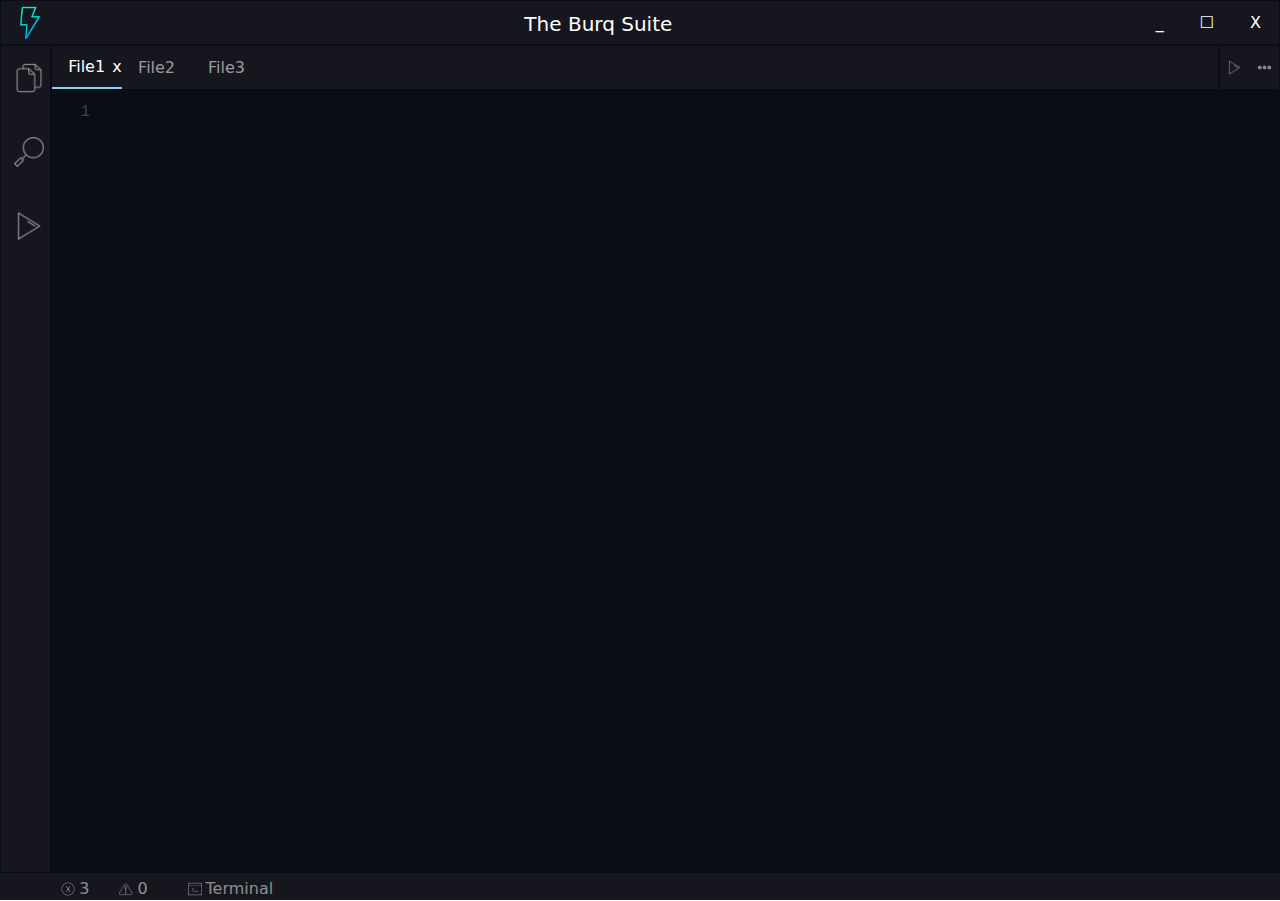
<file: index.html>
<!DOCTYPE html>
<html>
  <head>
    <meta charset="UTF-8" />
    <title></title>     
    <link rel="stylesheet" href="style.css" />
    <link rel="stylesheet" href="bootstrap/css/bootstrap.min.css" />
     <!-- Syntax Highlighting -->
     <script src="assets/codemirror/codemirror-5.65.0/lib/codemirror.js"></script>
     <link rel="stylesheet" href="assets/codemirror/codemirror-5.65.0/theme/ayu-dark.css">
     <link rel="stylesheet" href="assets/codemirror/codemirror-5.65.0/lib/codemirror.css">
     <script src="assets/codemirror/codemirror-5.65.0/mode/clike/clike.js"></script>
     <script src="assets/codemirror/codemirror-5.65.0/addon/display/autorefresh.js"></script>
 
  

  </head>
  <body>

    <!-- TOP CONTROLS -->
    <div class="d-flex justify-content-between align-items-center" id="controls">
      <img src="assets/icons/flash.png" />
      <h5> The Burq Suite </h5>
      <div class="d-flex">
        <button class="btn control_btns" id="minimize_btn"> _ </button>
        <button class="btn control_btns" id="maximize_btn"> ☐ </button>
        <button class="btn control_btns" id="close_btn"> X </button>  
      </div>
      
    </div>

    

    <!-- MAIN BODY  -->
    <div class="d-flex" style="height: 92vh;">

      <!-- SIDE BAR -->
      <div id="side_controls">
        <button onclick="openMenu(event, 'Explorer')" class="btn tablinks2 side_control_btns"> <img src="assets/icons/file.png" /> </button>
        <button onclick="openMenu(event, 'Search')" class="btn tablinks2 side_control_btns"> <img src="assets/icons/search.png" /> </button>
        <button onclick="openMenu(event, 'Run')" class="btn tablinks2 side_control_btns"> <img src="assets/icons/play.png" /> </button>

      </div>
        <!-- EXPLORER -->
        <div id="Explorer" class="side_menus tabcontent2 side_menu">
          <p>Explorer</p>
          <div id="accord">
            <div class="accordion">
                <div class="accordion-item">
                  <p class="accordion-header" id="headingOne">
                    <button class="accordion-button" type="button" data-bs-toggle="collapse" data-bs-target="#collapseOne" aria-expanded="true" aria-controls="collapseOne">
                         <img src="assets/icons/folder.png" /> Folder 1
                    </button>
                </p>
                  <div id="collapseOne" class="accordion-collapse collapse show" aria-labelledby="headingOne" data-bs-parent="#accordionExample">
                    <div class="accordion-body">
                        <ul class="list-unstyled">
                            <li><button class="btn file-btn"><svg xmlns="http://www.w3.org/2000/svg" width="16" height="16" fill="currentColor" class="bi bi-file-earmark-code-fill" viewBox="0 0 16 16">
                                <path d="M9.293 0H4a2 2 0 0 0-2 2v12a2 2 0 0 0 2 2h8a2 2 0 0 0 2-2V4.707A1 1 0 0 0 13.707 4L10 .293A1 1 0 0 0 9.293 0zM9.5 3.5v-2l3 3h-2a1 1 0 0 1-1-1zM6.646 7.646a.5.5 0 1 1 .708.708L5.707 10l1.647 1.646a.5.5 0 0 1-.708.708l-2-2a.5.5 0 0 1 0-.708l2-2zm2.708 0 2 2a.5.5 0 0 1 0 .708l-2 2a.5.5 0 0 1-.708-.708L10.293 10 8.646 8.354a.5.5 0 1 1 .708-.708z"/>
                              </svg> File 1 </button></li>
                            <li><button class="btn file-btn"><svg xmlns="http://www.w3.org/2000/svg" width="16" height="16" fill="currentColor" class="bi bi-file-earmark-code-fill" viewBox="0 0 16 16">
                                <path d="M9.293 0H4a2 2 0 0 0-2 2v12a2 2 0 0 0 2 2h8a2 2 0 0 0 2-2V4.707A1 1 0 0 0 13.707 4L10 .293A1 1 0 0 0 9.293 0zM9.5 3.5v-2l3 3h-2a1 1 0 0 1-1-1zM6.646 7.646a.5.5 0 1 1 .708.708L5.707 10l1.647 1.646a.5.5 0 0 1-.708.708l-2-2a.5.5 0 0 1 0-.708l2-2zm2.708 0 2 2a.5.5 0 0 1 0 .708l-2 2a.5.5 0 0 1-.708-.708L10.293 10 8.646 8.354a.5.5 0 1 1 .708-.708z"/>
                              </svg> File 2 </button></li>
                            <li><button class="btn file-btn"><svg xmlns="http://www.w3.org/2000/svg" width="16" height="16" fill="currentColor" class="bi bi-file-earmark-code-fill" viewBox="0 0 16 16">
                                <path d="M9.293 0H4a2 2 0 0 0-2 2v12a2 2 0 0 0 2 2h8a2 2 0 0 0 2-2V4.707A1 1 0 0 0 13.707 4L10 .293A1 1 0 0 0 9.293 0zM9.5 3.5v-2l3 3h-2a1 1 0 0 1-1-1zM6.646 7.646a.5.5 0 1 1 .708.708L5.707 10l1.647 1.646a.5.5 0 0 1-.708.708l-2-2a.5.5 0 0 1 0-.708l2-2zm2.708 0 2 2a.5.5 0 0 1 0 .708l-2 2a.5.5 0 0 1-.708-.708L10.293 10 8.646 8.354a.5.5 0 1 1 .708-.708z"/>
                              </svg> File 3 </button></li>
                        </ul>
                    </div>
                  </div>
                </div>
                <div class="accordion-item">
                  <p class="accordion-header" id="headingTwo">
                    <button class="accordion-button collapsed" type="button" data-bs-toggle="collapse" data-bs-target="#collapseTwo" aria-expanded="false" aria-controls="collapseTwo">
                      <img src="assets/icons/folder.png" />  Folder 2
                    </button>
                </p>
                  <div id="collapseTwo" class="accordion-collapse collapse" aria-labelledby="headingTwo" data-bs-parent="#accordionExample">
                    <div class="accordion-body">
                    </div>
                  </div>
                </div>
                <div class="accordion-item">
                  <p class="accordion-header" id="headingThree">
                    <button class="accordion-button collapsed" type="button" data-bs-toggle="collapse" data-bs-target="#collapseThree" aria-expanded="false" aria-controls="collapseThree">
                      <img src="assets/icons/folder.png" />  Folder 3
                    </button>
                </p>
                  <div id="collapseThree" class="accordion-collapse collapse" aria-labelledby="headingThree" data-bs-parent="#accordionExample">
                    <div class="accordion-body">
                    </div>
                  </div>
                </div>
              </div>
          </div>
        </div>

        



        <div id="Search" class="side_menus tabcontent2 side_menu">
          <p>Search</p>
          <div>
            <input type="text" placeholder="Search" class="search-box" />
          </div>
        </div>

        <div id="Run" class="side_menus tabcontent2 side_menu">
          <p>Run and Debug</p>
          <div class="run-div">
            <button class="btn run-btn"> Generate RTL </button> 
          </div>

          <div class="run-div">
            <button class="btn run-btn"> Verify RTL </button> 
          </div>

          <div class="run-div">
            <button class="btn run-btn"> Generate Report </button> 
          </div>

          <div class="run-div">
            <button class="btn run-btn"> Generate Log </button> 
          </div>

          <div class="run-div">
            <button class="btn run-btn"> Export CSV </button> 
          </div>

          <div class="run-div">
            <button class="btn run-btn"> Upload Test </button> 
          </div>

          <div class="run-div">
            <button class="btn run-btn"> Upload Bitstream </button> 
          </div>
          
        </div>
        <!-- MAIN EDITOR -->

      <div id="main_editor">

        <!-- Tab links -->
        <div id="tab_space"  class="d-flex">
          <div class="tab" style="width: 95%;">
            <button class="tablinks" onclick="openTab(event, 'File1')" id="defaultOpen">File1 <span>x</span> </button>
            <button class="tablinks" onclick="openTab(event, 'File2')">File2 <span>x</span></button>
            <button class="tablinks" onclick="openTab(event, 'File3')">File3 <span>x</span></button>
          </div>
          <div id="play_panel">
            <img src="assets/icons/play.png" />
            <img src="assets/icons/dots.png" />
          </div>
        </div>
        


        <!-- Tab content -->
        <div id="File1" class="tabcontent">
          <textarea class="editorx" name="editor"></textarea>

        </div>

        <div id="File2" class="tabcontent">
          <textarea class="editorx" name="editor"></textarea>

        </div>

        <div id="File3" class="tabcontent">
          <textarea class="editorx" name="editor"></textarea>

        </div>

      </div>

      
      </div>
      <div id="footer">
        <div id="foot1">

        </div>
        <div id="foot2" class="d-flex align-items-center">
          <div>
            <img src="assets/icons/cross.png" />
            <p>3</p>
          </div>
          
          <div class="space-10"></div>
          <div>
            <img src="assets/icons/warn.png" />
            <p>0</p>
          </div>
          
          <div class="space-20"></div>
          <div>
            <img src="assets/icons/cmd.png" />
            <p>Terminal</p>
          </div>
          

        </div>
      </div>



      
    </div>
    
    <script src="bootstrap/js/bootstrap.min.js"></script>
    <script src="jquery.min.js"></script>
    <script src="script.js"></script>
    
  </body>
</html>
</file>
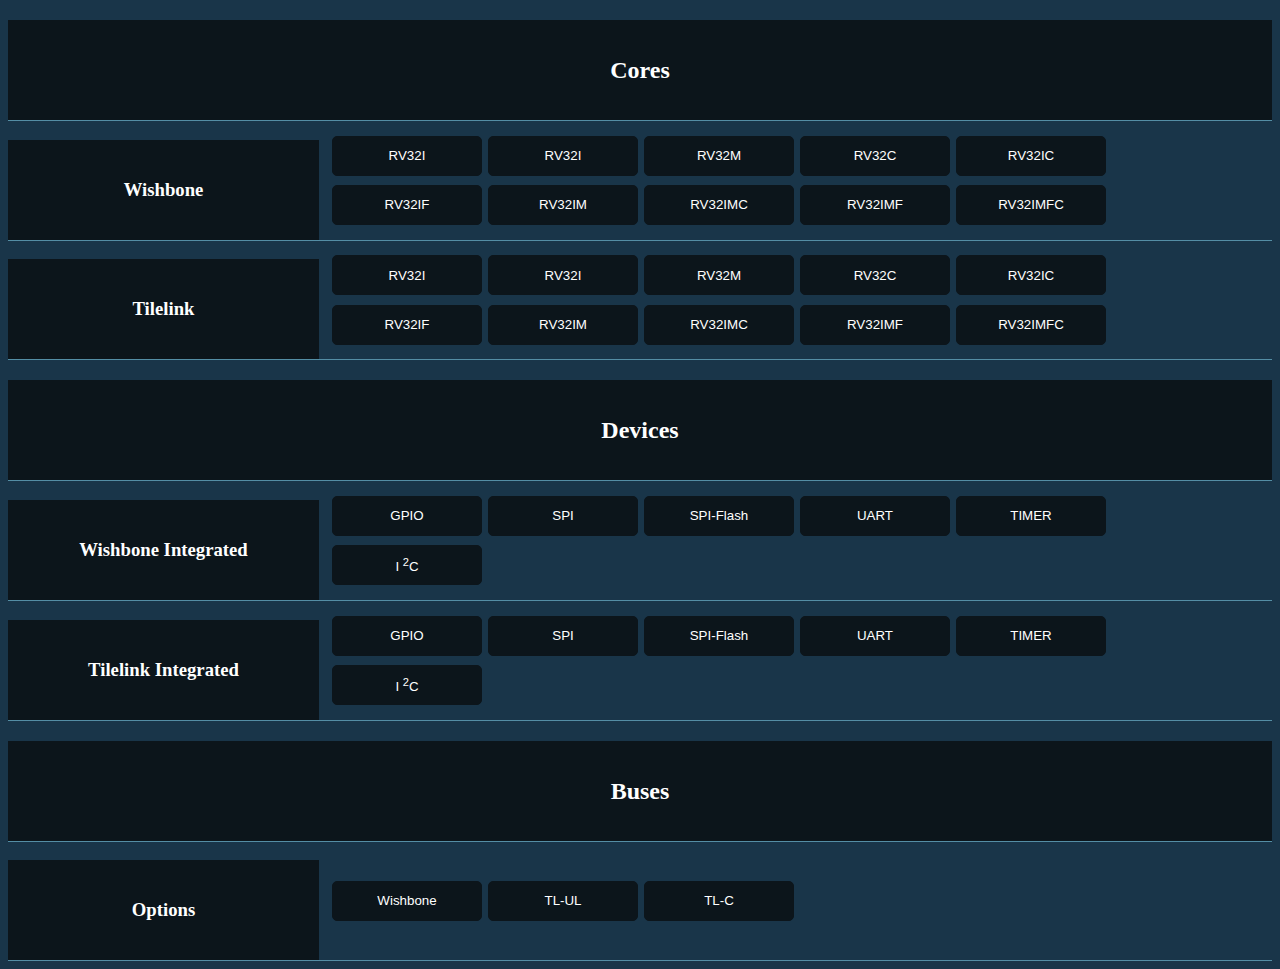
<file: task/index.html>
<!DOCTYPE html>
<html lang="en">

<head>
    <meta charset="UTF-8">
    <meta http-equiv="X-UA-Compatible" content="IE=edge">
    <meta name="viewport" content="width=device-width, initial-scale=1.0">
    <title>Document</title>
    <link rel="stylesheet" href="style.css">
    <link href="https://cdn.jsdelivr.net/npm/bootstrap@5.1.3/dist/css/bootstrap.min.css" rel="stylesheet"
        integrity="sha384-1BmE4kWBq78iYhFldvKuhfTAU6auU8tT94WrHftjDbrCEXSU1oBoqyl2QvZ6jIW3" crossorigin="anonymous">
</head>

<body>
    <div class="MainDiv">

        <div class="CoreMainContainer">
            <h2 class="heading">
                Cores
            </h2>
            <div class="contentDiv">
                <h3 class="title">Wishbone</h3>
                <div class="buttonsDiv">
                    <button class="buttons">RV32I</button>
                    <button class="buttons">RV32I</button>
                    <button class="buttons">RV32M</button>
                    <button class="buttons">RV32C</button>
                    <button class="buttons">RV32IC</button>
                    <button class="buttons">RV32IF</button>
                    <button class="buttons">RV32IM</button>
                    <button class="buttons">RV32IMC</button>
                    <button class="buttons">RV32IMF</button>
                    <button class="buttons">RV32IMFC</button>
                </div>

            </div>
            <div class="contentDiv">
                <h3 class="title">Tilelink</h3>
                <div class="buttonsDiv">
                    <button class="buttons">RV32I</button>
                    <button class="buttons">RV32I</button>
                    <button class="buttons">RV32M</button>
                    <button class="buttons">RV32C</button>
                    <button class="buttons">RV32IC</button>
                    <button class="buttons">RV32IF</button>
                    <button class="buttons">RV32IM</button>
                    <button class="buttons">RV32IMC</button>
                    <button class="buttons">RV32IMF</button>
                    <button class="buttons">RV32IMFC</button>
                </div>

            </div>
            
            
            





            <div class="CoreMainContainer">
                <h2 class="heading">
                    Devices
                </h2>
                <div class="contentDiv">
                    <h3 class="title">Wishbone Integrated</h3>
                    <div class="buttonsDiv">
                        <button class="buttons">GPIO</button>
                        <button class="buttons">SPI</button>
                        <button class="buttons">SPI-Flash</button>
                        <button class="buttons">UART</button>
                        <button class="buttons">TIMER</button>
                        <button class="buttons">I <sup>2</sup>C </button>
                    </div>
    
                </div>
                <div class="contentDiv">
                    <h3 class="title">Tilelink Integrated</h3>
                    <div class="buttonsDiv">
                        <button class="buttons">GPIO</button>
                        <button class="buttons">SPI</button>
                        <button class="buttons">SPI-Flash</button>
                        <button class="buttons">UART</button>
                        <button class="buttons">TIMER</button>
                        <button class="buttons">I <sup>2</sup>C </button>
                    </div>
    
                </div>







                <div class="CoreMainContainer">
                    <h2 class="heading">
                        Buses
                    </h2>
                    <div class="contentDiv">
                        <h3 class="title">Options</h3>
                        <div class="buttonsDiv">
                            <button class="buttons">Wishbone</button>
                            <button class="buttons">TL-UL</button>
                            <button class="buttons">TL-C</button>
                            
                        </div>
        
                    </div>
                   
    


        </div>








    </div>
    <script src="https://cdn.jsdelivr.net/npm/bootstrap@5.1.3/dist/js/bootstrap.bundle.min.js"
        integrity="sha384-ka7Sk0Gln4gmtz2MlQnikT1wXgYsOg+OMhuP+IlRH9sENBO0LRn5q+8nbTov4+1p"
        crossorigin="anonymous"></script>
</body>

</html>
</file>
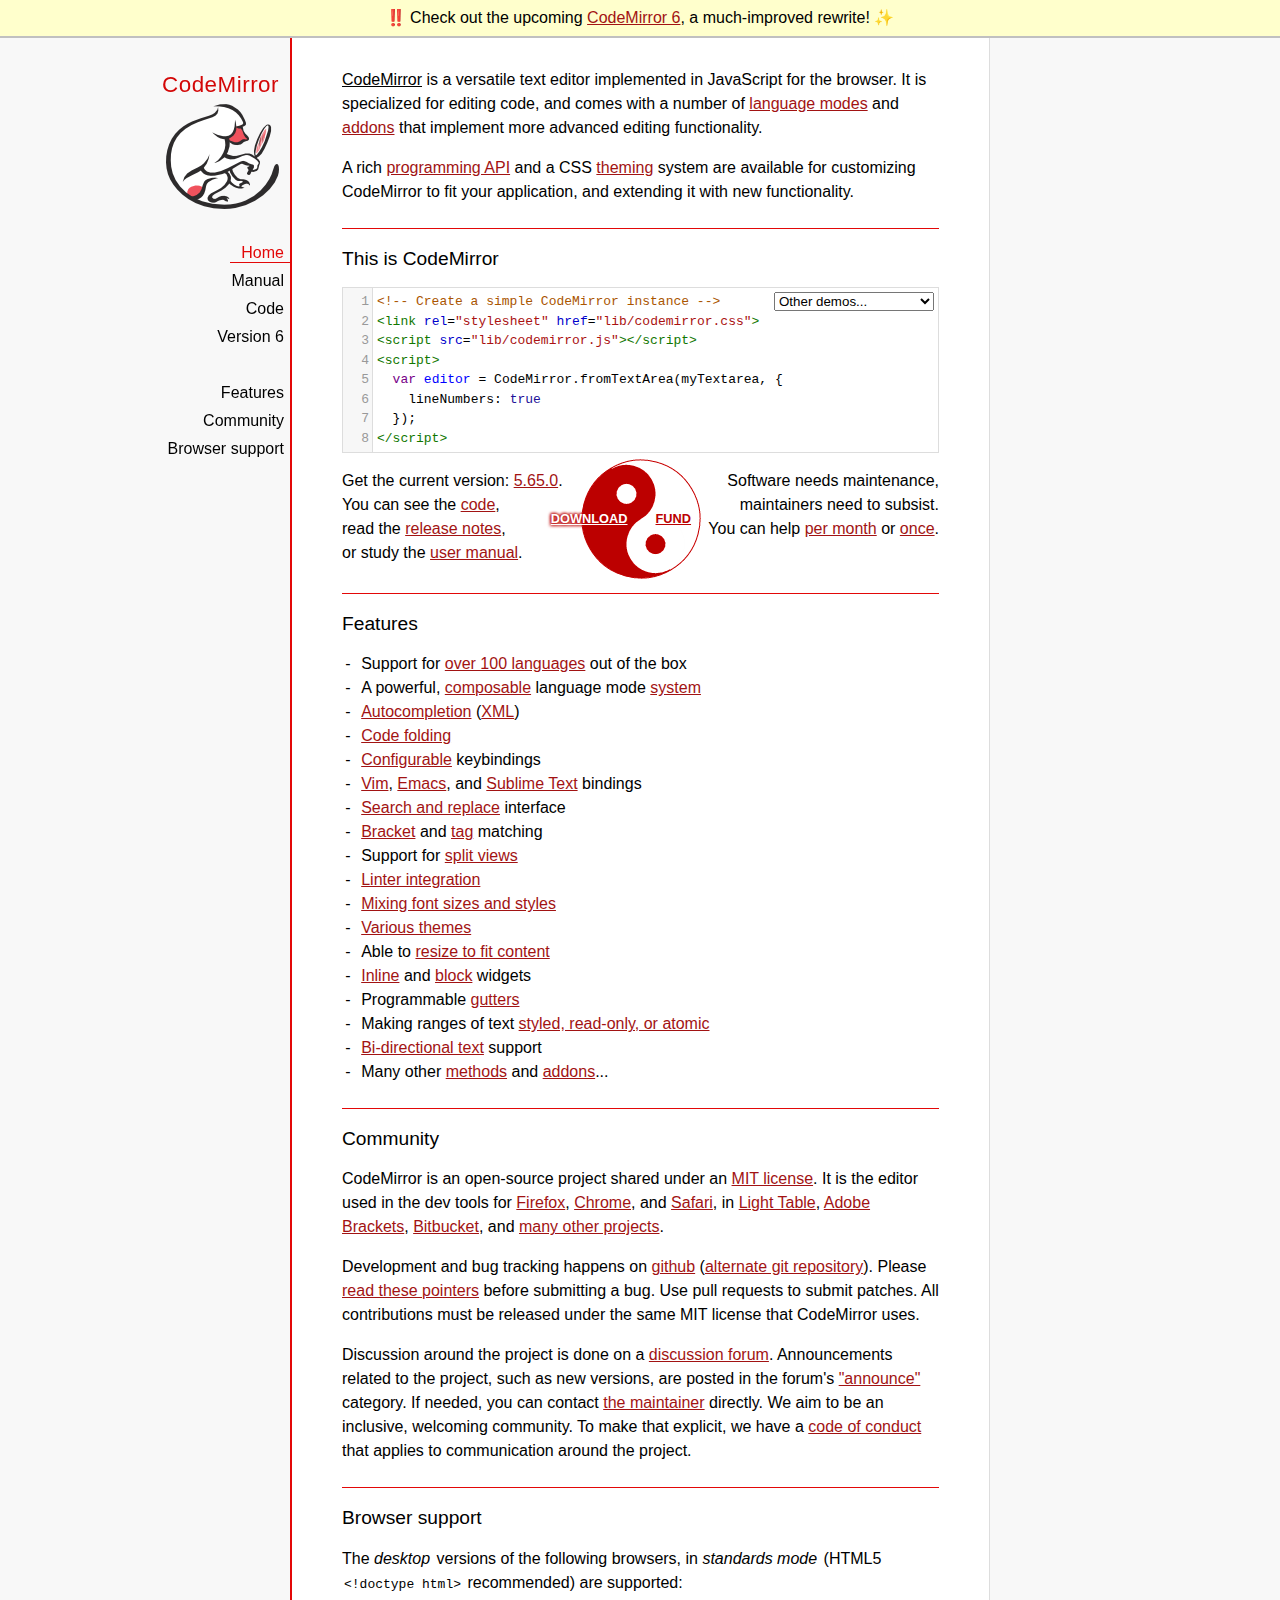
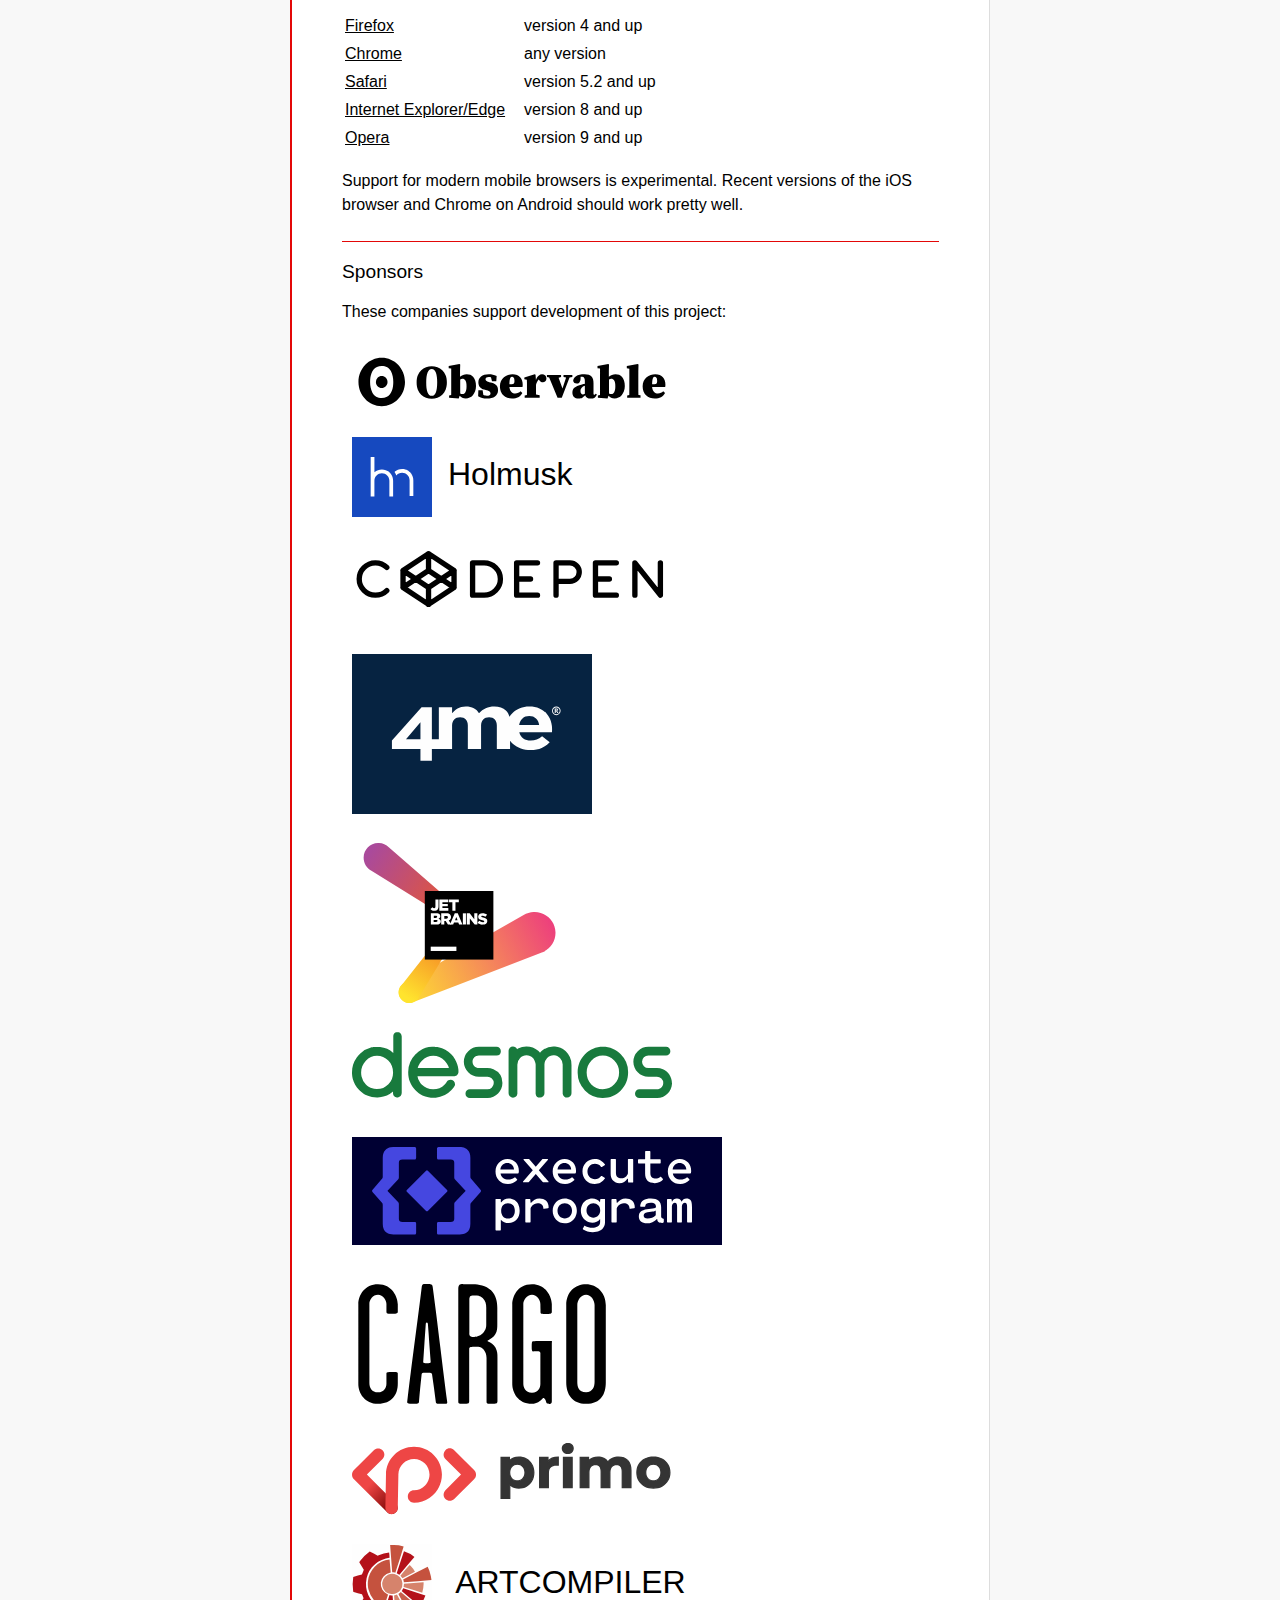
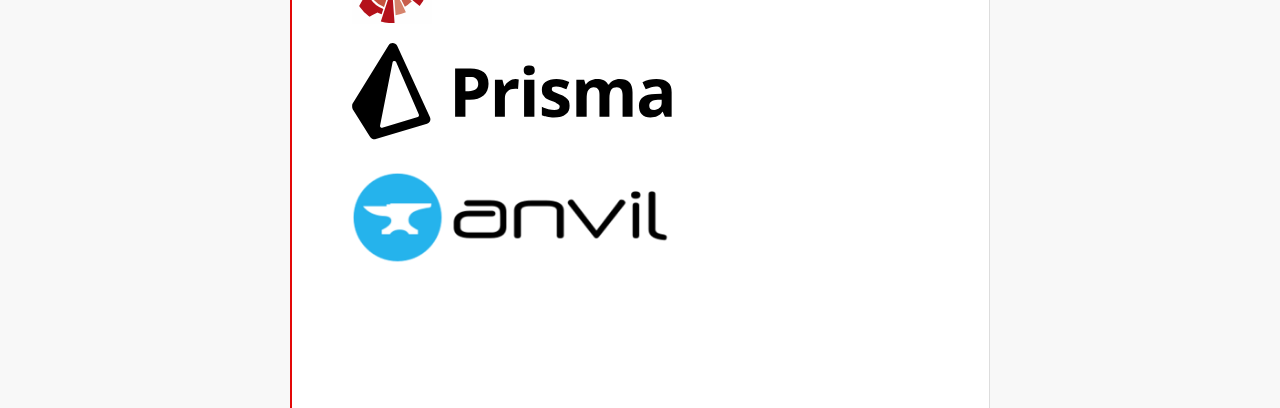
<file: assets/codemirror/codemirror-5.65.0/index.html>
<!doctype html>

<title>CodeMirror</title>
<meta charset="utf-8"/>

<link rel=stylesheet href="lib/codemirror.css">
<link rel=stylesheet href="doc/docs.css">
<script src="lib/codemirror.js"></script>
<script src="mode/xml/xml.js"></script>
<script src="mode/javascript/javascript.js"></script>
<script src="mode/css/css.js"></script>
<script src="mode/htmlmixed/htmlmixed.js"></script>
<script src="addon/edit/matchbrackets.js"></script>

<script src="doc/activebookmark.js"></script>

<style>
  .CodeMirror { height: auto; border: 1px solid #ddd; }
  .CodeMirror-scroll { max-height: 200px; }
  .CodeMirror pre { padding-left: 7px; line-height: 1.25; }
  .banner { background: #ffc; padding: 6px; border-bottom: 2px solid silver; text-align: center }
</style>

<div class=banner>
  ‼️ Check out the upcoming <a href="https://codemirror.net/6/">CodeMirror 6</a>, a much-improved rewrite! ✨
</div>

<div id=nav>
  <a href="https://codemirror.net"><h1>CodeMirror</h1><img id=logo src="doc/logo.png"></a>

  <ul>
    <li><a class=active data-default="true" href="#description">Home</a>
    <li><a href="doc/manual.html">Manual</a>
    <li><a href="https://github.com/codemirror/codemirror">Code</a>
    <li><a href="https://codemirror.net/6/">Version 6</a>
  </ul>
  <ul>
    <li><a href="#features">Features</a>
    <li><a href="#community">Community</a>
    <li><a href="#browsersupport">Browser support</a>
  </ul>
</div>

<article>

<section id=description class=first>
  <p><strong>CodeMirror</strong> is a versatile text editor
  implemented in JavaScript for the browser. It is specialized for
  editing code, and comes with a number of <a href="mode/index.html">language modes</a> and <a href="doc/manual.html#addons">addons</a>
  that implement more advanced editing functionality.</p>

  <p>A rich <a href="doc/manual.html#api">programming API</a> and a
  CSS <a href="doc/manual.html#styling">theming</a> system are
  available for customizing CodeMirror to fit your application, and
  extending it with new functionality.</p>
</section>

<section id=demo>
  <h2>This is CodeMirror</h2>
  <form style="position: relative; margin-top: .5em;"><textarea id=demotext>
<!-- Create a simple CodeMirror instance -->
<link rel="stylesheet" href="lib/codemirror.css">
<script src="lib/codemirror.js"></script>
<script>
  var editor = CodeMirror.fromTextArea(myTextarea, {
    lineNumbers: true
  });
</script></textarea>
  <select id="demolist" onchange="document.location = this.options[this.selectedIndex].value;">
    <option value="#">Other demos...</option>
    <option value="demo/complete.html">Autocompletion</option>
    <option value="demo/folding.html">Code folding</option>
    <option value="demo/theme.html">Themes</option>
    <option value="mode/htmlmixed/index.html">Mixed language modes</option>
    <option value="demo/bidi.html">Bi-directional text</option>
    <option value="demo/variableheight.html">Variable font sizes</option>
    <option value="demo/search.html">Search interface</option>
    <option value="demo/vim.html">Vim bindings</option>
    <option value="demo/emacs.html">Emacs bindings</option>
    <option value="demo/sublime.html">Sublime Text bindings</option>
    <option value="demo/tern.html">Tern integration</option>
    <option value="demo/merge.html">Merge/diff interface</option>
    <option value="demo/fullscreen.html">Full-screen editor</option>
    <option value="demo/simplescrollbars.html">Custom scrollbars</option>
  </select></form>
  <script>
    var editor = CodeMirror.fromTextArea(document.getElementById("demotext"), {
      lineNumbers: true,
      mode: "text/html",
      matchBrackets: true
    });
  </script>

  <div class=actions>
    <div class=actionspicture>
      <img src="doc/yinyang.png" class=yinyang>
      <div class="actionlink download">
        <a href="https://codemirror.net/codemirror.zip">DOWNLOAD</a>
      </div>
      <div class="actionlink fund">
        <a href="https://marijnhaverbeke.nl/fund/">FUND</a>
      </div>
    </div>
    <div class=actionsleft>
      Get the current version: <a href="https://codemirror.net/codemirror.zip">5.65.0</a>.<br>
      You can see the <a href="https://github.com/codemirror/codemirror" title="GitHub repository">code</a>,<br>
      read the <a href="doc/releases.html">release notes</a>,<br>
      or study the <a href="doc/manual.html">user manual</a>.
    </div>
    <div class=actionsright>
      Software needs maintenance,<br>
      maintainers need to subsist.<br>
      You can help <a href="https://marijnhaverbeke.nl/fund/" title="Set up a monthly contribution">per month</a> or
      <a title="Donate with PayPal" href="https://www.paypal.me/marijnhaverbeke">once</a>.
    </div>
  </div>

</section>

<section id=features>
  <h2>Features</h2>
  <ul>
    <li>Support for <a href="mode/index.html">over 100 languages</a> out of the box
    <li>A powerful, <a href="mode/htmlmixed/index.html">composable</a> language mode <a href="doc/manual.html#modeapi">system</a>
    <li><a href="doc/manual.html#addon_show-hint">Autocompletion</a> (<a href="demo/xmlcomplete.html">XML</a>)
    <li><a href="doc/manual.html#addon_foldcode">Code folding</a>
    <li><a href="doc/manual.html#option_extraKeys">Configurable</a> keybindings
    <li><a href="demo/vim.html">Vim</a>, <a href="demo/emacs.html">Emacs</a>, and <a href="demo/sublime.html">Sublime Text</a> bindings
    <li><a href="doc/manual.html#addon_search">Search and replace</a> interface
    <li><a href="doc/manual.html#addon_matchbrackets">Bracket</a> and <a href="doc/manual.html#addon_matchtags">tag</a> matching
    <li>Support for <a href="demo/buffers.html">split views</a>
    <li><a href="doc/manual.html#addon_lint">Linter integration</a>
    <li><a href="demo/variableheight.html">Mixing font sizes and styles</a>
    <li><a href="demo/theme.html">Various themes</a>
    <li>Able to <a href="demo/resize.html">resize to fit content</a>
    <li><a href="doc/manual.html#mark_replacedWith">Inline</a> and <a href="doc/manual.html#addLineWidget">block</a> widgets
    <li>Programmable <a href="demo/marker.html">gutters</a>
    <li>Making ranges of text <a href="doc/manual.html#markText">styled, read-only, or atomic</a>
    <li><a href="demo/bidi.html">Bi-directional text</a> support
    <li>Many other <a href="doc/manual.html#api">methods</a> and <a href="doc/manual.html#addons">addons</a>...
  </ul>
</section>

<section id=community>
  <h2>Community</h2>

  <p>CodeMirror is an open-source project shared under
  an <a href="LICENSE">MIT license</a>. It is the editor used in the
  dev tools for
  <a href="https://hacks.mozilla.org/2013/11/firefox-developer-tools-episode-27-edit-as-html-codemirror-more/">Firefox</a>,
  <a href="https://developers.google.com/chrome-developer-tools/">Chrome</a>,
  and <a href="https://developer.apple.com/safari/tools/">Safari</a>, in <a href="http://www.lighttable.com/">Light
  Table</a>, <a href="http://brackets.io/">Adobe
  Brackets</a>, <a href="http://blog.bitbucket.org/2013/05/14/edit-your-code-in-the-cloud-with-bitbucket/">Bitbucket</a>,
  and <a href="doc/realworld.html">many other projects</a>.</p>

  <p>Development and bug tracking happens
  on <a href="https://github.com/codemirror/CodeMirror/">github</a>
  (<a href="http://marijnhaverbeke.nl/git/codemirror">alternate git
  repository</a>).
  Please <a href="https://codemirror.net/doc/reporting.html">read these
  pointers</a> before submitting a bug. Use pull requests to submit
  patches. All contributions must be released under the same MIT
  license that CodeMirror uses.</p>

  <p>Discussion around the project is done on
  a <a href="https://discuss.codemirror.net">discussion forum</a>.
  Announcements related to the project, such as new versions, are
  posted in the
  forum's <a href="https://discuss.codemirror.net/c/announce">"announce"</a>
  category. If needed, you can
  contact <a href="mailto:marijnh@gmail.com">the maintainer</a>
  directly. We aim to be an inclusive, welcoming community. To make
  that explicit, we have
  a <a href="http://contributor-covenant.org/version/1/1/0/">code of
  conduct</a> that applies to communication around the project.</p>
</section>

<section id=browsersupport>
  <h2>Browser support</h2>
  <p>The <em>desktop</em> versions of the following browsers,
  in <em>standards mode</em> (HTML5 <code>&lt;!doctype html></code>
  recommended) are supported:</p>
  <table style="margin-bottom: 1em">
    <tr><th>Firefox</th><td>version 4 and up</td></tr>
    <tr><th>Chrome</th><td>any version</td></tr>
    <tr><th>Safari</th><td>version 5.2 and up</td></tr>
    <tr><th style="padding-right: 1em;">Internet Explorer/Edge</th><td>version 8 and up</td></tr>
    <tr><th>Opera</th><td>version 9 and up</td></tr>
  </table>
  <p>Support for modern mobile browsers is experimental. Recent
  versions of the iOS browser and Chrome on Android should work
  pretty well.</p>
</section>

<section id=sponsors>
  <style>
    ul.sponsor-list { padding-left: 10px; font-size: 200%; }
    ul.sponsor-list a { color: black; text-decoration: none }
    ul.sponsor-list li { list-style: none; margin-bottom: 16px }
    ul.sponsor-list img { max-width: 80%; max-height: 160px; width: 320px }
    ul.sponsor-list img.captioned { vertical-align: middle; width: 80px; max-width: 40%; height: auto; margin-right: 16px }
  </style>

  <h2>Sponsors</h2>
  <p>These companies support development of this project:</p>
  <ul class=sponsor-list>
    <li><a href="http://observablehq.com/"><img alt="Observable" src='doc/logos/observable.svg' loading=lazy></a></li>
    <li><a href="https://holmusk.com"><img class=captioned alt="" src='doc/logos/holmusk.svg' loading=lazy>Holmusk</a></li>
    <li><a href="https://codepen.io/"><img style="margin: 16px 0" src='doc/logos/codepen.svg' loading=lazy alt="CodePen"></a></li>
    <li><a href="https://4me.com"><img style="width: auto" src='doc/logos/4me.svg' loading=lazy alt="4me"></a></li>
    <li><a href="https://www.jetbrains.com/"><img src="doc/logos/jetbrains.svg" loading=lazy alt="JetBrains"></a>
    <li><a href="https://www.desmos.com/"><img src='doc/logos/desmos.svg' loading=lazy alt=desmos></a></li>
    <li><a href="https://www.executeprogram.com"><img style="background: #003; margin: 10px 0; padding: 10px 30px 10px 20px" src='doc/logos/executeprogram.svg' loading=lazy alt="Execute Program"></a></li>
    <li><a href="https://cargo.site"><img alt=Cargo style="max-height: 120px" src='doc/logos/cargo.svg' loading=lazy></a></li>
    <li><a href="https://primo.af"><img alt=primo src='doc/logos/primo.svg' loading=lazy></a></li>
    <li><a href="https://www.artcompiler.com"><img class=captioned alt="" src='doc/logos/artcompiler.svg' loading=lazy> ARTCOMPILER</a></li>
    <li><a href="https://www.prisma.io"><img alt="Prisma" src='doc/logos/prisma.svg' loading=lazy></a>
    <li><a href="https://anvil.works/"><img alt="Anvil" src='doc/logos/anvil.png' loading=lazy></a>
  </ul>
</section>

</article>
</file>
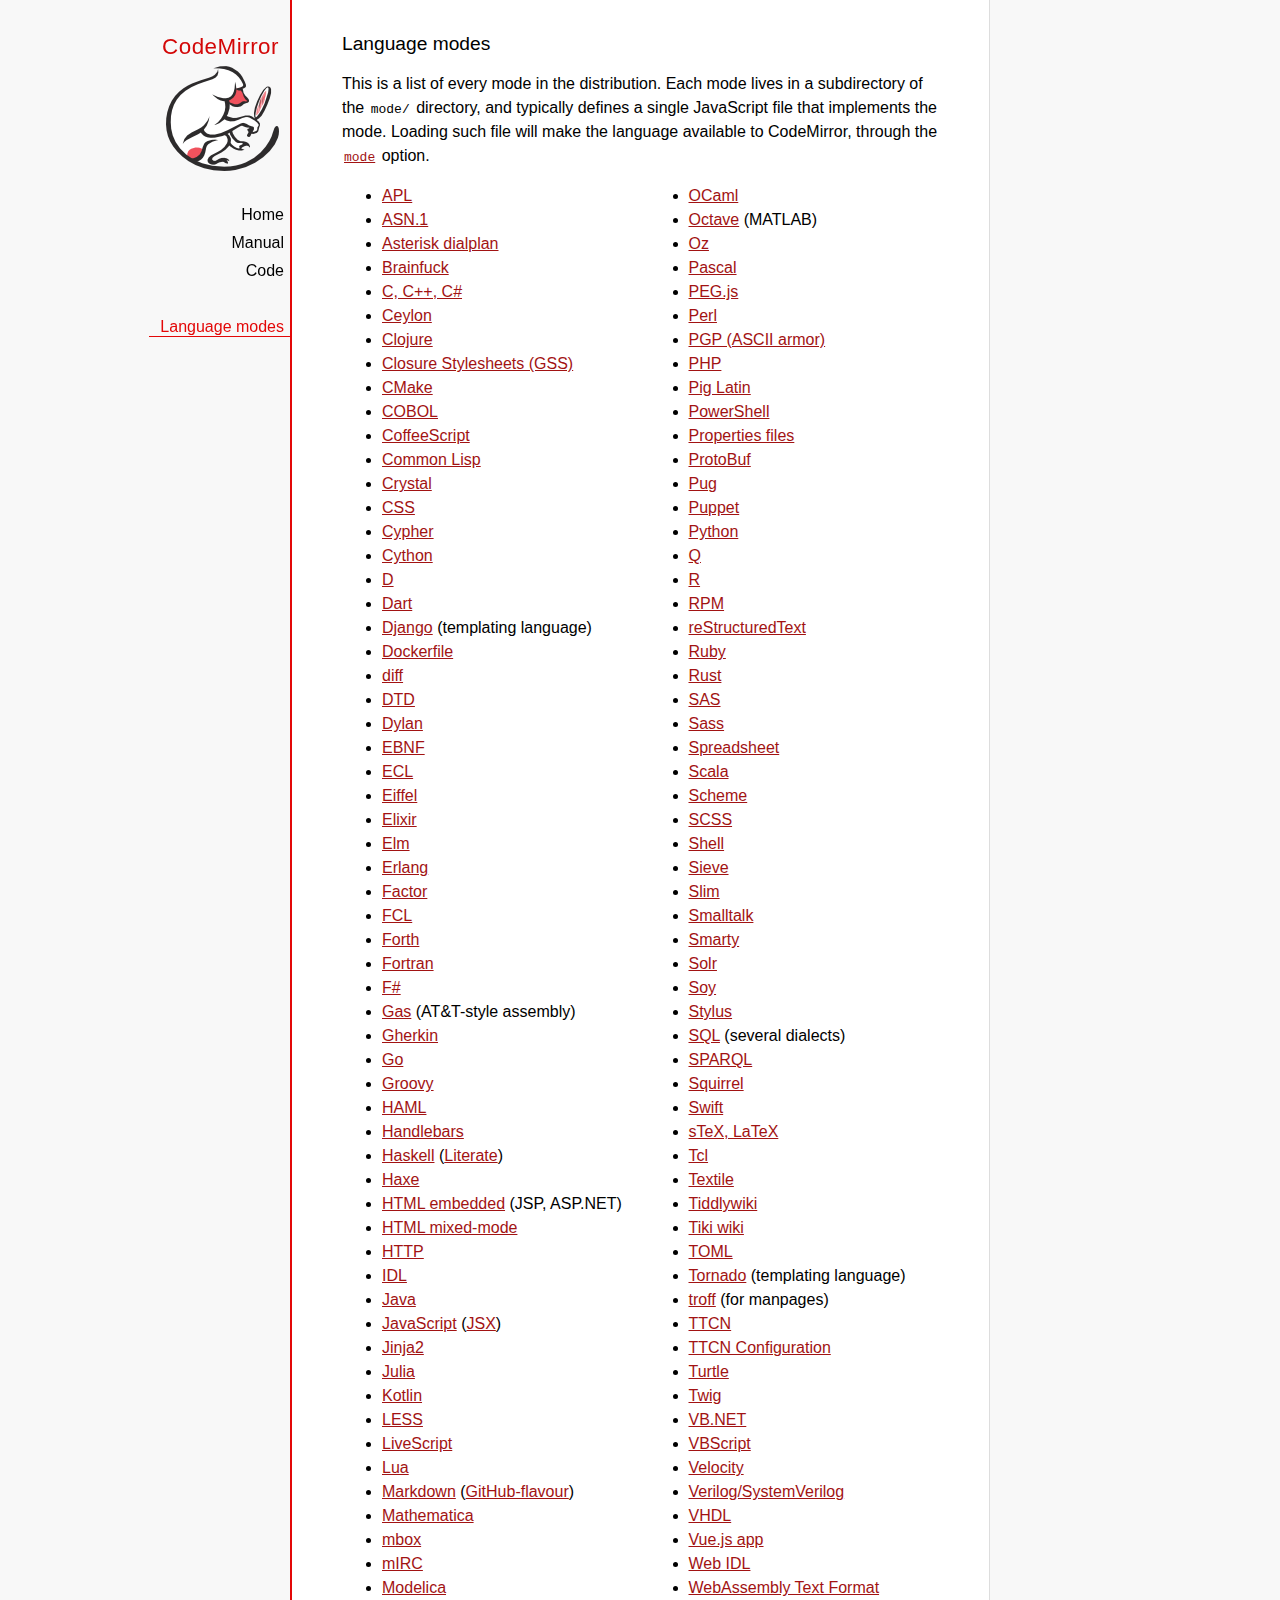
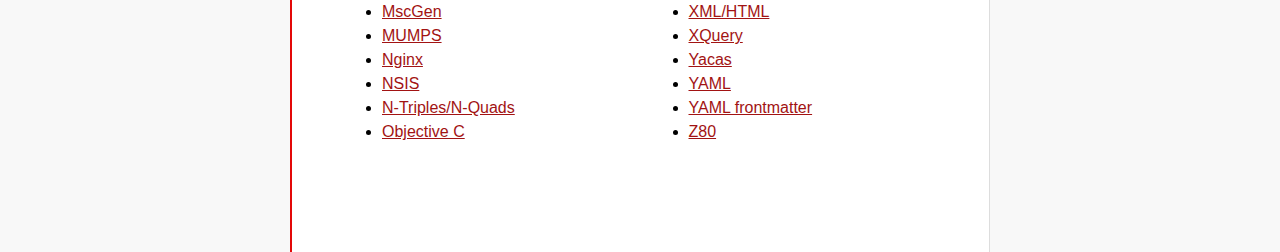
<file: assets/codemirror/codemirror-5.65.0/mode/index.html>
<!doctype html>

<title>CodeMirror: Language Modes</title>
<meta charset="utf-8"/>
<link rel=stylesheet href="../doc/docs.css">

<div id=nav>
  <a href="https://codemirror.net"><h1>CodeMirror</h1><img id=logo src="../doc/logo.png"></a>

  <ul>
    <li><a href="../index.html">Home</a>
    <li><a href="../doc/manual.html">Manual</a>
    <li><a href="https://github.com/codemirror/codemirror">Code</a>
  </ul>
  <ul>
    <li><a class=active href="#">Language modes</a>
  </ul>
</div>

<article>

  <h2>Language modes</h2>

  <p>This is a list of every mode in the distribution. Each mode lives
in a subdirectory of the <code>mode/</code> directory, and typically
defines a single JavaScript file that implements the mode. Loading
such file will make the language available to CodeMirror, through
the <a href="../doc/manual.html#option_mode"><code>mode</code></a>
option.</p>

  <div style="-webkit-columns: 100px 2; -moz-columns: 100px 2; columns: 100px 2;">
    <ul style="margin-top: 0">
      <li><a href="apl/index.html">APL</a></li>
      <li><a href="asn.1/index.html">ASN.1</a></li>
      <li><a href="asterisk/index.html">Asterisk dialplan</a></li>
      <li><a href="brainfuck/index.html">Brainfuck</a></li>
      <li><a href="clike/index.html">C, C++, C#</a></li>
      <li><a href="clike/index.html">Ceylon</a></li>
      <li><a href="clojure/index.html">Clojure</a></li>
      <li><a href="css/gss.html">Closure Stylesheets (GSS)</a></li>
      <li><a href="cmake/index.html">CMake</a></li>
      <li><a href="cobol/index.html">COBOL</a></li>
      <li><a href="coffeescript/index.html">CoffeeScript</a></li>
      <li><a href="commonlisp/index.html">Common Lisp</a></li>
      <li><a href="crystal/index.html">Crystal</a></li>
      <li><a href="css/index.html">CSS</a></li>
      <li><a href="cypher/index.html">Cypher</a></li>
      <li><a href="python/index.html">Cython</a></li>
      <li><a href="d/index.html">D</a></li>
      <li><a href="dart/index.html">Dart</a></li>
      <li><a href="django/index.html">Django</a> (templating language)</li>
      <li><a href="dockerfile/index.html">Dockerfile</a></li>
      <li><a href="diff/index.html">diff</a></li>
      <li><a href="dtd/index.html">DTD</a></li>
      <li><a href="dylan/index.html">Dylan</a></li>
      <li><a href="ebnf/index.html">EBNF</a></li>
      <li><a href="ecl/index.html">ECL</a></li>
      <li><a href="eiffel/index.html">Eiffel</a></li>
      <li><a href="https://github.com/optick/codemirror-mode-elixir">Elixir</a></li>
      <li><a href="elm/index.html">Elm</a></li>
      <li><a href="erlang/index.html">Erlang</a></li>
      <li><a href="factor/index.html">Factor</a></li>
      <li><a href="fcl/index.html">FCL</a></li>
      <li><a href="forth/index.html">Forth</a></li>
      <li><a href="fortran/index.html">Fortran</a></li>
      <li><a href="mllike/index.html">F#</a></li>
      <li><a href="gas/index.html">Gas</a> (AT&amp;T-style assembly)</li>
      <li><a href="gherkin/index.html">Gherkin</a></li>
      <li><a href="go/index.html">Go</a></li>
      <li><a href="groovy/index.html">Groovy</a></li>
      <li><a href="haml/index.html">HAML</a></li>
      <li><a href="handlebars/index.html">Handlebars</a></li>
      <li><a href="haskell/index.html">Haskell</a> (<a href="haskell-literate/index.html">Literate</a>)</li>
      <li><a href="haxe/index.html">Haxe</a></li>
      <li><a href="htmlembedded/index.html">HTML embedded</a> (JSP, ASP.NET)</li>
      <li><a href="htmlmixed/index.html">HTML mixed-mode</a></li>
      <li><a href="http/index.html">HTTP</a></li>
      <li><a href="idl/index.html">IDL</a></li>
      <li><a href="clike/index.html">Java</a></li>
      <li><a href="javascript/index.html">JavaScript</a> (<a href="jsx/index.html">JSX</a>)</li>
      <li><a href="jinja2/index.html">Jinja2</a></li>
      <li><a href="julia/index.html">Julia</a></li>
      <li><a href="clike/index.html">Kotlin</a></li>
      <li><a href="css/less.html">LESS</a></li>
      <li><a href="livescript/index.html">LiveScript</a></li>
      <li><a href="lua/index.html">Lua</a></li>
      <li><a href="markdown/index.html">Markdown</a> (<a href="gfm/index.html">GitHub-flavour</a>)</li>
      <li><a href="mathematica/index.html">Mathematica</a></li>
      <li><a href="mbox/index.html">mbox</a></li>
      <li><a href="mirc/index.html">mIRC</a></li>
      <li><a href="modelica/index.html">Modelica</a></li>
      <li><a href="mscgen/index.html">MscGen</a></li>
      <li><a href="mumps/index.html">MUMPS</a></li>
      <li><a href="nginx/index.html">Nginx</a></li>
      <li><a href="nsis/index.html">NSIS</a></li>
      <li><a href="ntriples/index.html">N-Triples/N-Quads</a></li>
      <li><a href="clike/index.html">Objective C</a></li>
      <li><a href="mllike/index.html">OCaml</a></li>
      <li><a href="octave/index.html">Octave</a> (MATLAB)</li>
      <li><a href="oz/index.html">Oz</a></li>
      <li><a href="pascal/index.html">Pascal</a></li>
      <li><a href="pegjs/index.html">PEG.js</a></li>
      <li><a href="perl/index.html">Perl</a></li>
      <li><a href="asciiarmor/index.html">PGP (ASCII armor)</a></li>
      <li><a href="php/index.html">PHP</a></li>
      <li><a href="pig/index.html">Pig Latin</a></li>
      <li><a href="powershell/index.html">PowerShell</a></li>
      <li><a href="properties/index.html">Properties files</a></li>
      <li><a href="protobuf/index.html">ProtoBuf</a></li>
      <li><a href="pug/index.html">Pug</a></li>
      <li><a href="puppet/index.html">Puppet</a></li>
      <li><a href="python/index.html">Python</a></li>
      <li><a href="q/index.html">Q</a></li>
      <li><a href="r/index.html">R</a></li>
      <li><a href="rpm/index.html">RPM</a></li>
      <li><a href="rst/index.html">reStructuredText</a></li>
      <li><a href="ruby/index.html">Ruby</a></li>
      <li><a href="rust/index.html">Rust</a></li>
      <li><a href="sas/index.html">SAS</a></li>
      <li><a href="sass/index.html">Sass</a></li>
      <li><a href="spreadsheet/index.html">Spreadsheet</a></li>
      <li><a href="clike/scala.html">Scala</a></li>
      <li><a href="scheme/index.html">Scheme</a></li>
      <li><a href="css/scss.html">SCSS</a></li>
      <li><a href="shell/index.html">Shell</a></li>
      <li><a href="sieve/index.html">Sieve</a></li>
      <li><a href="slim/index.html">Slim</a></li>
      <li><a href="smalltalk/index.html">Smalltalk</a></li>
      <li><a href="smarty/index.html">Smarty</a></li>
      <li><a href="solr/index.html">Solr</a></li>
      <li><a href="soy/index.html">Soy</a></li>
      <li><a href="stylus/index.html">Stylus</a></li>
      <li><a href="sql/index.html">SQL</a> (several dialects)</li>
      <li><a href="sparql/index.html">SPARQL</a></li>
      <li><a href="clike/index.html">Squirrel</a></li>
      <li><a href="swift/index.html">Swift</a></li>
      <li><a href="stex/index.html">sTeX, LaTeX</a></li>
      <li><a href="tcl/index.html">Tcl</a></li>
      <li><a href="textile/index.html">Textile</a></li>
      <li><a href="tiddlywiki/index.html">Tiddlywiki</a></li>
      <li><a href="tiki/index.html">Tiki wiki</a></li>
      <li><a href="toml/index.html">TOML</a></li>
      <li><a href="tornado/index.html">Tornado</a> (templating language)</li>
      <li><a href="troff/index.html">troff</a> (for manpages)</li>
      <li><a href="ttcn/index.html">TTCN</a></li>
      <li><a href="ttcn-cfg/index.html">TTCN Configuration</a></li>
      <li><a href="turtle/index.html">Turtle</a></li>
      <li><a href="twig/index.html">Twig</a></li>
      <li><a href="vb/index.html">VB.NET</a></li>
      <li><a href="vbscript/index.html">VBScript</a></li>
      <li><a href="velocity/index.html">Velocity</a></li>
      <li><a href="verilog/index.html">Verilog/SystemVerilog</a></li>
      <li><a href="vhdl/index.html">VHDL</a></li>
      <li><a href="vue/index.html">Vue.js app</a></li>
      <li><a href="webidl/index.html">Web IDL</a></li>
      <li><a href="wast/index.html">WebAssembly Text Format</a></li>
      <li><a href="xml/index.html">XML/HTML</a></li>
      <li><a href="xquery/index.html">XQuery</a></li>
      <li><a href="yacas/index.html">Yacas</a></li>
      <li><a href="yaml/index.html">YAML</a></li>
      <li><a href="yaml-frontmatter/index.html">YAML frontmatter</a></li>
      <li><a href="z80/index.html">Z80</a></li>
    </ul>
  </div>

</article>
</file>
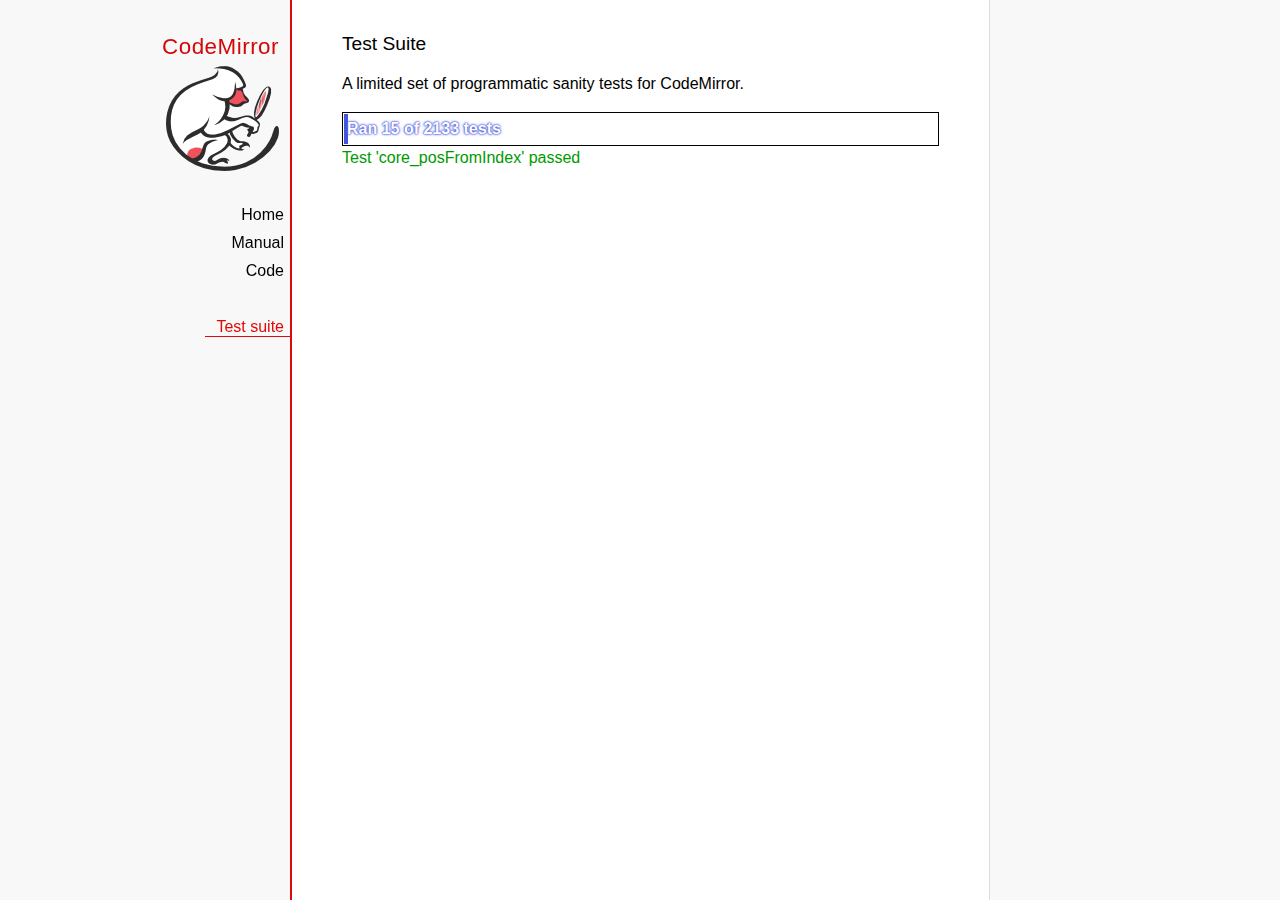
<file: assets/codemirror/codemirror-5.65.0/test/index.html>
<!doctype html>

<meta charset="utf-8"/>
<title>CodeMirror: Test Suite</title>
<link rel=stylesheet href="../doc/docs.css">

<link rel="stylesheet" href="../lib/codemirror.css">
<link rel="stylesheet" href="mode_test.css">
<script>
  var errored = []
  window.onerror = function(e) { errored.push(e) }
</script>
<script src="../doc/activebookmark.js"></script>
<script src="../lib/codemirror.js"></script>
<script src="../mode/meta.js"></script>
<script src="../addon/mode/overlay.js"></script>
<script src="../addon/mode/multiplex.js"></script>
<script src="../addon/search/searchcursor.js"></script>
<script src="../addon/dialog/dialog.js"></script>
<script src="../addon/edit/matchbrackets.js"></script>
<script src="../addon/hint/sql-hint.js"></script>
<script src="../addon/hint/xml-hint.js"></script>
<script src="../addon/hint/html-hint.js"></script>
<script src="../addon/comment/comment.js"></script>
<script src="../addon/mode/simple.js"></script>
<script src="../mode/css/css.js"></script>
<script src="../mode/clike/clike.js"></script>
<!-- clike must be after css or vim and sublime tests will fail -->
<script src="../mode/clojure/clojure.js"></script>
<script src="../mode/cypher/cypher.js"></script>
<script src="../mode/d/d.js"></script>
<script src="../mode/dockerfile/dockerfile.js"></script>
<script src="../mode/gfm/gfm.js"></script>
<script src="../mode/haml/haml.js"></script>
<script src="../mode/htmlmixed/htmlmixed.js"></script>
<script src="../mode/javascript/javascript.js"></script>
<script src="../mode/jsx/jsx.js"></script>
<script src="../mode/markdown/markdown.js"></script>
<script src="../mode/php/php.js"></script>
<script src="../mode/python/python.js"></script>
<script src="../mode/powershell/powershell.js"></script>
<script src="../mode/ruby/ruby.js"></script>
<script src="../mode/sass/sass.js"></script>
<script src="../mode/shell/shell.js"></script>
<script src="../mode/slim/slim.js"></script>
<script src="../mode/soy/soy.js"></script>
<script src="../mode/sql/sql.js"></script>
<script src="../mode/stex/stex.js"></script>
<script src="../mode/swift/swift.js"></script>
<script src="../mode/textile/textile.js"></script>
<script src="../mode/verilog/verilog.js"></script>
<script src="../mode/xml/xml.js"></script>
<script src="../mode/xquery/xquery.js"></script>
<script src="../keymap/emacs.js"></script>
<script src="../keymap/sublime.js"></script>
<script src="../keymap/vim.js"></script>
<script src="../mode/rust/rust.js"></script>
<script src="../mode/mscgen/mscgen.js"></script>
<script src="../mode/dylan/dylan.js"></script>
<script src="../mode/wast/wast.js"></script>

<style>
  .ok { color: #090; }
  .fail { color: #e00; }
  .error { color: #c90; }
  .done { font-weight: bold; }
  #progress {
  background: #45d;
  color: white;
  text-shadow: 0 0 1px #45d, 0 0 2px #45d, 0 0 3px #45d;
  font-weight: bold;
  white-space: pre;
  }
  #testground {
  visibility: hidden;
  }
  #testground.offscreen {
  visibility: visible;
  position: absolute;
  left: -10000px;
  top: -10000px;
  }
  .CodeMirror { border: 1px solid black; }
</style>

<div id=nav>
  <a href="https://codemirror.net"><h1>CodeMirror</h1><img id=logo src="../doc/logo.png"></a>

  <ul>
    <li><a href="../index.html">Home</a>
    <li><a href="../doc/manual.html">Manual</a>
    <li><a href="https://github.com/codemirror/codemirror">Code</a>
  </ul>
  <ul>
    <li><a class=active href="#">Test suite</a>
  </ul>
</div>

<article>
  <h2>Test Suite</h2>

    <p>A limited set of programmatic sanity tests for CodeMirror.</p>

    <div style="border: 1px solid black; padding: 1px; max-width: 700px;">
      <div style="width: 0px;" id=progress><div style="padding: 3px;">Ran <span id="progress_ran">0</span><span id="progress_total"> of 0</span> tests</div></div>
    </div>
    <p id=status>Please enable JavaScript...</p>
    <div id=output></div>

    <div id=testground></div>

    <script src="driver.js"></script>
    <script src="test.js"></script>
    <script src="doc_test.js"></script>
    <script src="multi_test.js"></script>
    <script src="contenteditable_test.js"></script>
    <script src="scroll_test.js"></script>
    <script src="comment_test.js"></script>
    <script src="search_test.js"></script>
    <script src="mode_test.js"></script>

    <script src="../mode/clike/test.js"></script>
    <script src="../mode/clojure/test.js"></script>
    <script src="../mode/css/test.js"></script>
    <script src="../mode/css/gss_test.js"></script>
    <script src="../mode/css/scss_test.js"></script>
    <script src="../mode/css/less_test.js"></script>
    <script src="../mode/cypher/test.js"></script>
    <script src="../mode/d/test.js"></script>
    <script src="../mode/dockerfile/test.js"></script>
    <script src="../mode/gfm/test.js"></script>
    <script src="../mode/haml/test.js"></script>
    <script src="../mode/javascript/test.js"></script>
    <script src="../mode/jsx/test.js"></script>
    <script src="../mode/markdown/test.js"></script>
    <script src="../mode/php/test.js"></script>
    <script src="../mode/powershell/test.js"></script>
    <script src="../mode/ruby/test.js"></script>
    <script src="../mode/sass/test.js"></script>
    <script src="../mode/shell/test.js"></script>
    <script src="../mode/slim/test.js"></script>
    <script src="../mode/soy/test.js"></script>
    <script src="../mode/stex/test.js"></script>
    <script src="../mode/swift/test.js"></script>
    <script src="../mode/textile/test.js"></script>
    <script src="../mode/verilog/test.js"></script>
    <script src="../mode/xml/test.js"></script>
    <script src="../mode/xquery/test.js"></script>
    <script src="../mode/python/test.js"></script>
    <script src="../mode/rust/test.js"></script>
    <script src="../mode/wast/test.js"></script>
    <script src="../mode/mscgen/mscgen_test.js"></script>
    <script src="../mode/mscgen/xu_test.js"></script>
    <script src="../mode/mscgen/msgenny_test.js"></script>
    <script src="../mode/dylan/test.js"></script>
    <script src="../addon/mode/multiplex_test.js"></script>
    <script src="../addon/fold/foldcode.js"></script>
    <script src="../addon/fold/brace-fold.js"></script>
    <script src="../addon/fold/xml-fold.js"></script>
    <script src="../addon/scroll/annotatescrollbar.js"></script>

    <script src="emacs_test.js"></script>
    <script src="sql-hint-test.js"></script>
    <script src="sublime_test.js"></script>
    <script src="vim_test.js"></script>
    <script src="html-hint-test.js"></script>
    <script src="annotatescrollbar.js"></script>
    <script>
      window.onload = runHarness;
      CodeMirror.on(window, 'hashchange', runHarness);

      function esc(str) {
        return str.replace(/[<&]/, function(ch) { return ch == "<" ? "&lt;" : "&amp;"; });
      }

      var output = document.getElementById("output"),
          progress = document.getElementById("progress"),
          progressRan = document.getElementById("progress_ran").childNodes[0],
          progressTotal = document.getElementById("progress_total").childNodes[0];
      var count = 0,
          failed = 0,
          skipped = 0,
          bad = "",
          running = false, // Flag that states tests are running
          quit = false, // Flag to quit tests ASAP
          verbose = false, // Adds message for *every* test to output
          done = false

      function runHarness(){
        if (running) {
          quit = true;
          setStatus("Restarting tests...", '', true);
          setTimeout(function(){ runHarness(); }, 500);
          return;
        }
        filters = [];
        verbose = false;
        if (window.location.hash.substr(1)){
          var strings = window.location.hash.substr(1).split(",");
          while (strings.length) {
            var s = strings.shift();
            if (s === "verbose")
              verbose = true;
            else
              filters.push(parseTestFilter(decodeURIComponent(s)));
          }
        }
        quit = false;
        running = true;
        setStatus("Loading tests...");
        count = 0;
        failed = 0;
        done = false;
        skipped = 0;
        bad = "";
        totalTests = countTests();
        progressTotal.nodeValue = " of " + totalTests;
        progressRan.nodeValue = count;
        output.innerHTML = '';
        document.getElementById("testground").innerHTML = "<form>" +
          "<textarea id=\"code\" name=\"code\"></textarea>" +
          "<input type=submit value=ok name=submit>" +
          "</form>";
        runTests(displayTest);
      }

      function setStatus(message, className, force){
        if (quit && !force) return;
        if (!message) throw("must provide message");
        var status = document.getElementById("status").childNodes[0];
        status.nodeValue = message;
        status.parentNode.className = className;
      }
      function addOutput(name, className, code){
        var newOutput = document.createElement("dl");
        var newTitle = document.createElement("dt");
        newTitle.className = className;
        newTitle.appendChild(document.createTextNode(name));
        newOutput.appendChild(newTitle);
        var newMessage = document.createElement("dd");
        newMessage.innerHTML = code;
        newOutput.appendChild(newTitle);
        newOutput.appendChild(newMessage);
        output.appendChild(newOutput);
      }
      function displayTest(type, name, customMessage) {
        var message = "???";
        if (type != "done" && type != "skipped") ++count;
        progress.style.width = (count * (progress.parentNode.clientWidth - 2) / (totalTests || 1)) + "px";
        progressRan.nodeValue = count;
        if (type == "ok") {
          message = "Test '" + name + "' passed";
          if (!verbose) customMessage = false;
        } else if (type == "skipped") {
          message = "Test '" + name + "' skipped";
          ++skipped;
          if (!verbose) customMessage = false;
        } else if (type == "expected") {
          message = "Test '" + name + "' failed as expected";
          if (!verbose) customMessage = false;
        } else if (type == "error" || type == "fail") {
          ++failed;
          message = "Test '" + name + "' failed";
        } else if (type == "done") {
          if (failed) {
            type += " fail";
            message = failed + " failure" + (failed > 1 ? "s" : "");
          } else if (count < totalTests) {
            failed = totalTests - count;
            type += " fail";
            message = failed + " failure" + (failed > 1 ? "s" : "");
          } else {
            type += " ok";
            message = "All passed"
            if (skipped) {
              message += " (" + skipped + " skipped)";
            }
          }
          done = true
          progressTotal.nodeValue = '';
          customMessage = true; // Hack to avoid adding to output
        }
        if (verbose && !customMessage)  customMessage = message;
        setStatus(message, type);
        if (customMessage && customMessage.length > 0) {
          addOutput(name, type, customMessage);
        }
      }
    </script>

</article>
</file>
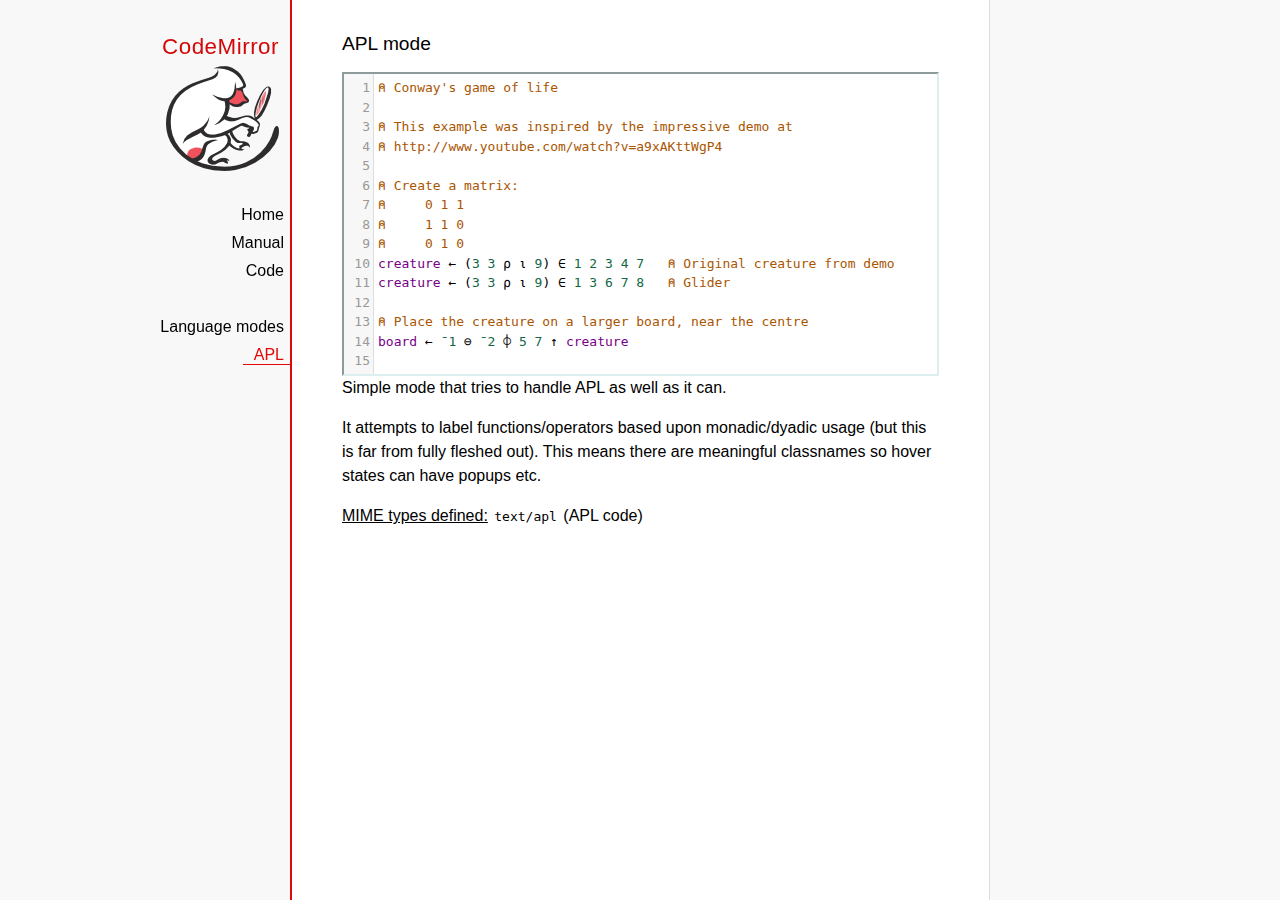
<file: assets/codemirror/codemirror-5.65.0/mode/apl/index.html>
<!doctype html>

<title>CodeMirror: APL mode</title>
<meta charset="utf-8"/>
<link rel=stylesheet href="../../doc/docs.css">

<link rel="stylesheet" href="../../lib/codemirror.css">
<script src="../../lib/codemirror.js"></script>
<script src="../../addon/edit/matchbrackets.js"></script>
<script src="./apl.js"></script>
<style>
	.CodeMirror { border: 2px inset #dee; }
    </style>
<div id=nav>
  <a href="https://codemirror.net"><h1>CodeMirror</h1><img id=logo src="../../doc/logo.png" alt=""></a>

  <ul>
    <li><a href="../../index.html">Home</a>
    <li><a href="../../doc/manual.html">Manual</a>
    <li><a href="https://github.com/codemirror/codemirror">Code</a>
  </ul>
  <ul>
    <li><a href="../index.html">Language modes</a>
    <li><a class=active href="#">APL</a>
  </ul>
</div>

<article>
<h2>APL mode</h2>
<form><textarea id="code" name="code">
⍝ Conway's game of life

⍝ This example was inspired by the impressive demo at
⍝ http://www.youtube.com/watch?v=a9xAKttWgP4

⍝ Create a matrix:
⍝     0 1 1
⍝     1 1 0
⍝     0 1 0
creature ← (3 3 ⍴ ⍳ 9) ∈ 1 2 3 4 7   ⍝ Original creature from demo
creature ← (3 3 ⍴ ⍳ 9) ∈ 1 3 6 7 8   ⍝ Glider

⍝ Place the creature on a larger board, near the centre
board ← ¯1 ⊖ ¯2 ⌽ 5 7 ↑ creature

⍝ A function to move from one generation to the next
life ← {∨/ 1 ⍵ ∧ 3 4 = ⊂+/ +⌿ 1 0 ¯1 ∘.⊖ 1 0 ¯1 ⌽¨ ⊂⍵}

⍝ Compute n-th generation and format it as a
⍝ character matrix
gen ← {' #'[(life ⍣ ⍵) board]}

⍝ Show first three generations
(gen 1) (gen 2) (gen 3)
</textarea></form>

    <script>
      var editor = CodeMirror.fromTextArea(document.getElementById("code"), {
        lineNumbers: true,
        matchBrackets: true,
        mode: "text/apl"
      });
    </script>

    <p>Simple mode that tries to handle APL as well as it can.</p>
    <p>It attempts to label functions/operators based upon
    monadic/dyadic usage (but this is far from fully fleshed out).
    This means there are meaningful classnames so hover states can
    have popups etc.</p>

    <p><strong>MIME types defined:</strong> <code>text/apl</code> (APL code)</p>
  </article>
</file>
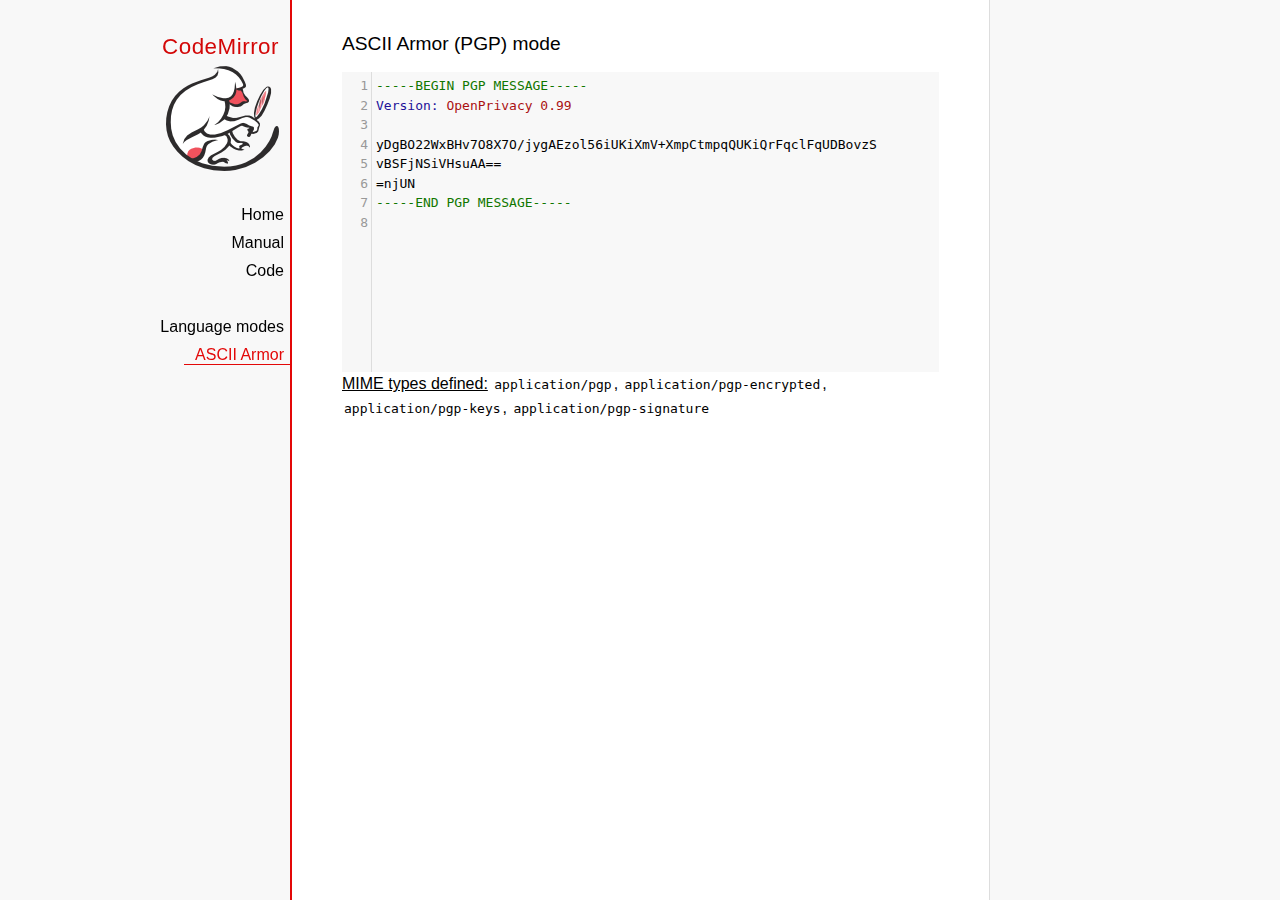
<file: assets/codemirror/codemirror-5.65.0/mode/asciiarmor/index.html>
<!doctype html>

<title>CodeMirror: ASCII Armor (PGP) mode</title>
<meta charset="utf-8"/>
<link rel=stylesheet href="../../doc/docs.css">

<link rel="stylesheet" href="../../lib/codemirror.css">
<script src="../../lib/codemirror.js"></script>
<script src="asciiarmor.js"></script>
<style>.CodeMirror {background: #f8f8f8;}</style>
<div id=nav>
  <a href="https://codemirror.net"><h1>CodeMirror</h1><img id=logo src="../../doc/logo.png" alt=""></a>

  <ul>
    <li><a href="../../index.html">Home</a>
    <li><a href="../../doc/manual.html">Manual</a>
    <li><a href="https://github.com/codemirror/codemirror">Code</a>
  </ul>
  <ul>
    <li><a href="../index.html">Language modes</a>
    <li><a class=active href="#">ASCII Armor</a>
  </ul>
</div>

<article>
<h2>ASCII Armor (PGP) mode</h2>
<form><textarea id="code" name="code">
-----BEGIN PGP MESSAGE-----
Version: OpenPrivacy 0.99

yDgBO22WxBHv7O8X7O/jygAEzol56iUKiXmV+XmpCtmpqQUKiQrFqclFqUDBovzS
vBSFjNSiVHsuAA==
=njUN
-----END PGP MESSAGE-----
</textarea></form>

<script>
var editor = CodeMirror.fromTextArea(document.getElementById("code"), {
  lineNumbers: true
});
</script>

<p><strong>MIME types
defined:</strong> <code>application/pgp</code>, <code>application/pgp-encrypted</code>, <code>application/pgp-keys</code>, <code>application/pgp-signature</code></p>

</article>
</file>
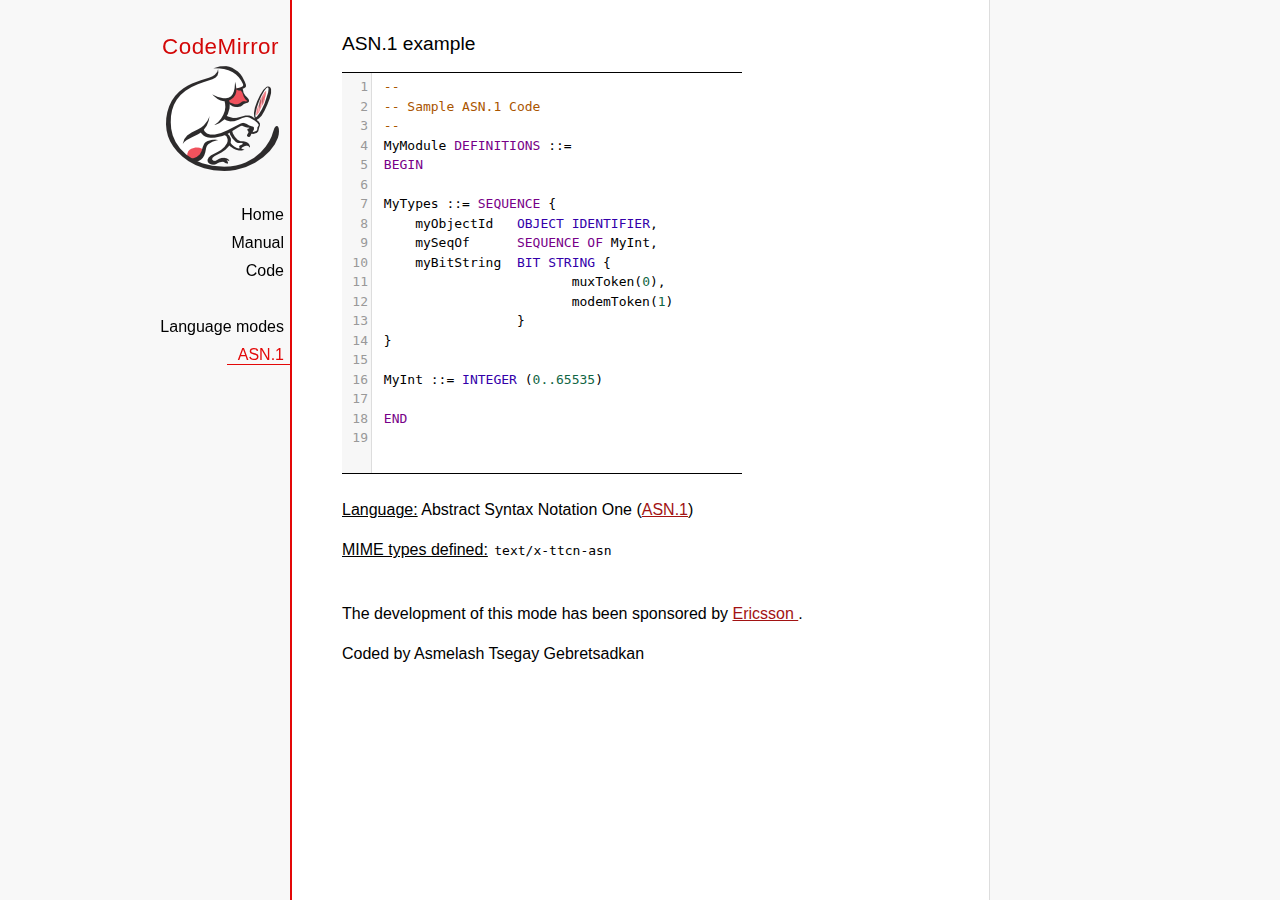
<file: assets/codemirror/codemirror-5.65.0/mode/asn.1/index.html>
﻿<!doctype html>

<title>CodeMirror: ASN.1 mode</title>
<meta charset="utf-8"/>
<link rel=stylesheet href="../../doc/docs.css">

<link rel="stylesheet" href="../../lib/codemirror.css">
<script src="../../lib/codemirror.js"></script>
<script src="../../addon/edit/matchbrackets.js"></script>
<script src="asn.1.js"></script>
<style>
    .CodeMirror {
        border-top: 1px solid black;
        border-bottom: 1px solid black;
    }
</style>
<div id=nav>
    <a href="https://codemirror.net"><h1>CodeMirror</h1>
        <img id=logo src="../../doc/logo.png" alt="">
    </a>

    <ul>
        <li><a href="../../index.html">Home</a>
        <li><a href="../../doc/manual.html">Manual</a>
        <li><a href="https://github.com/codemirror/codemirror">Code</a>
    </ul>
    <ul>
        <li><a href="../index.html">Language modes</a>
        <li><a class=active href="http://en.wikipedia.org/wiki/Abstract_Syntax_Notation_One">ASN.1</a>
    </ul>
</div>
<article>
    <h2>ASN.1 example</h2>
    <div>
        <textarea id="ttcn-asn-code">
 --
 -- Sample ASN.1 Code
 --
 MyModule DEFINITIONS ::=
 BEGIN

 MyTypes ::= SEQUENCE {
     myObjectId   OBJECT IDENTIFIER,
     mySeqOf      SEQUENCE OF MyInt,
     myBitString  BIT STRING {
                         muxToken(0),
                         modemToken(1)
                  }
 }

 MyInt ::= INTEGER (0..65535)

 END
        </textarea>
    </div>

    <script>
        var ttcnEditor = CodeMirror.fromTextArea(document.getElementById("ttcn-asn-code"), {
            lineNumbers: true,
            matchBrackets: true,
            mode: "text/x-ttcn-asn"
        });
        ttcnEditor.setSize(400, 400);
        var mac = CodeMirror.keyMap.default == CodeMirror.keyMap.macDefault;
        CodeMirror.keyMap.default[(mac ? "Cmd" : "Ctrl") + "-Space"] = "autocomplete";
    </script>
    <br/>
    <p><strong>Language:</strong> Abstract Syntax Notation One
        (<a href="http://www.itu.int/en/ITU-T/asn1/Pages/introduction.aspx">ASN.1</a>)
    </p>
    <p><strong>MIME types defined:</strong> <code>text/x-ttcn-asn</code></p>

    <br/>
    <p>The development of this mode has been sponsored by <a href="http://www.ericsson.com/">Ericsson
    </a>.</p>
    <p>Coded by Asmelash Tsegay Gebretsadkan </p>
</article>
</file>
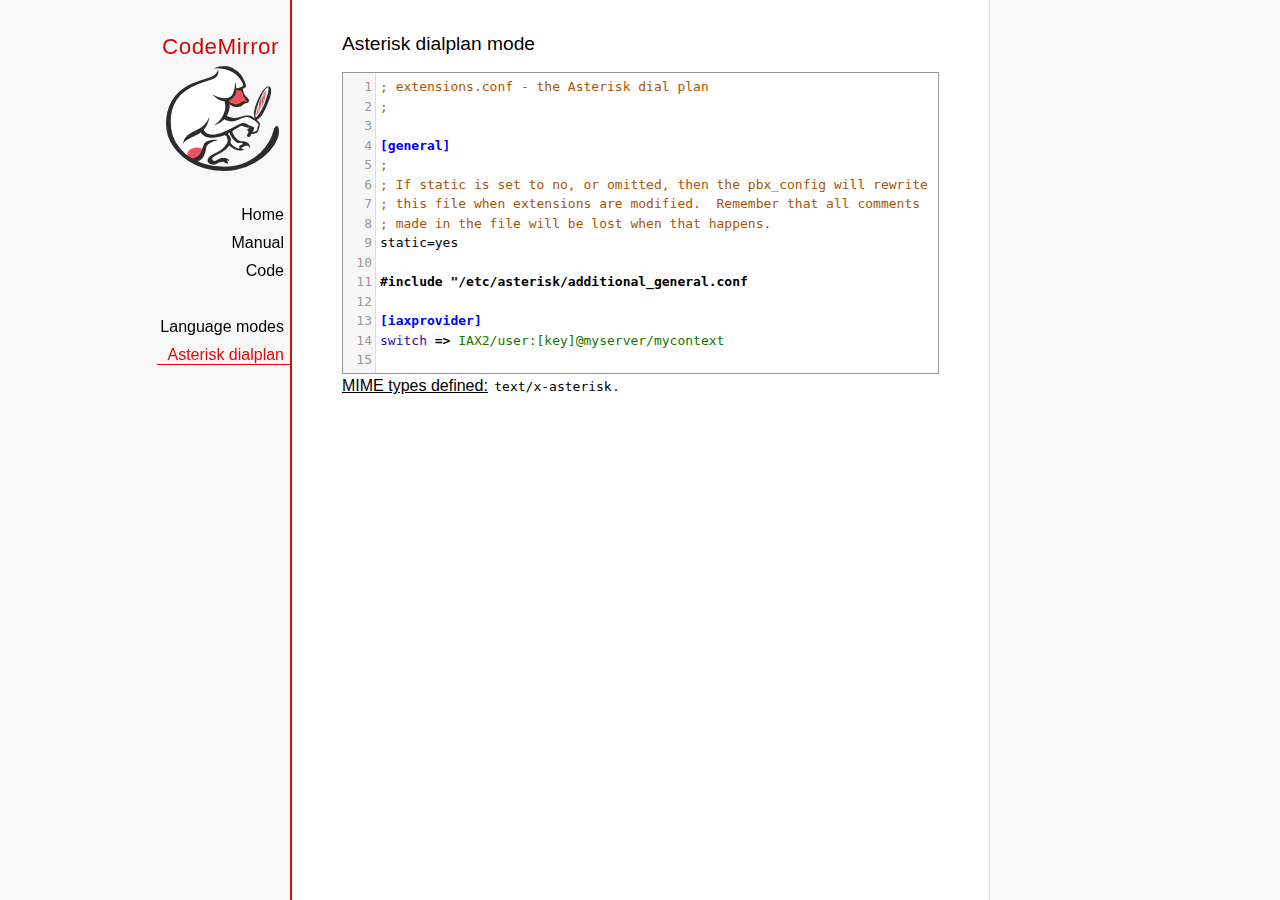
<file: assets/codemirror/codemirror-5.65.0/mode/asterisk/index.html>
<!doctype html>

<title>CodeMirror: Asterisk dialplan mode</title>
<meta charset="utf-8"/>
<link rel=stylesheet href="../../doc/docs.css">

<link rel="stylesheet" href="../../lib/codemirror.css">
<script src="../../lib/codemirror.js"></script>
<script src="../../addon/edit/matchbrackets.js"></script>
<script src="asterisk.js"></script>
<style>
      .CodeMirror {border: 1px solid #999;}
      .cm-s-default span.cm-arrow { color: red; }
    </style>
<div id=nav>
  <a href="https://codemirror.net"><h1>CodeMirror</h1><img id=logo src="../../doc/logo.png" alt=""></a>

  <ul>
    <li><a href="../../index.html">Home</a>
    <li><a href="../../doc/manual.html">Manual</a>
    <li><a href="https://github.com/codemirror/codemirror">Code</a>
  </ul>
  <ul>
    <li><a href="../index.html">Language modes</a>
    <li><a class=active href="#">Asterisk dialplan</a>
  </ul>
</div>

<article>
<h2>Asterisk dialplan mode</h2>
<form><textarea id="code" name="code">
; extensions.conf - the Asterisk dial plan
;

[general]
;
; If static is set to no, or omitted, then the pbx_config will rewrite
; this file when extensions are modified.  Remember that all comments
; made in the file will be lost when that happens.
static=yes

#include "/etc/asterisk/additional_general.conf

[iaxprovider]
switch => IAX2/user:[key]@myserver/mycontext

[dynamic]
#exec /usr/bin/dynamic-peers.pl

[trunkint]
;
; International long distance through trunk
;
exten => _9011.,1,Macro(dundi-e164,${EXTEN:4})
exten => _9011.,n,Dial(${GLOBAL(TRUNK)}/${FILTER(0-9,${EXTEN:${GLOBAL(TRUNKMSD)}})})

[local]
;
; Master context for local, toll-free, and iaxtel calls only
;
ignorepat => 9
include => default

[demo]
include => stdexten
;
; We start with what to do when a call first comes in.
;
exten => s,1,Wait(1)			; Wait a second, just for fun
same  => n,Answer			; Answer the line
same  => n,Set(TIMEOUT(digit)=5)	; Set Digit Timeout to 5 seconds
same  => n,Set(TIMEOUT(response)=10)	; Set Response Timeout to 10 seconds
same  => n(restart),BackGround(demo-congrats)	; Play a congratulatory message
same  => n(instruct),BackGround(demo-instruct)	; Play some instructions
same  => n,WaitExten			; Wait for an extension to be dialed.

exten => 2,1,BackGround(demo-moreinfo)	; Give some more information.
exten => 2,n,Goto(s,instruct)

exten => 3,1,Set(LANGUAGE()=fr)		; Set language to french
exten => 3,n,Goto(s,restart)		; Start with the congratulations

exten => 1000,1,Goto(default,s,1)
;
; We also create an example user, 1234, who is on the console and has
; voicemail, etc.
;
exten => 1234,1,Playback(transfer,skip)		; "Please hold while..."
					; (but skip if channel is not up)
exten => 1234,n,Gosub(${EXTEN},stdexten(${GLOBAL(CONSOLE)}))
exten => 1234,n,Goto(default,s,1)		; exited Voicemail

exten => 1235,1,Voicemail(1234,u)		; Right to voicemail

exten => 1236,1,Dial(Console/dsp)		; Ring forever
exten => 1236,n,Voicemail(1234,b)		; Unless busy

;
; # for when they're done with the demo
;
exten => #,1,Playback(demo-thanks)	; "Thanks for trying the demo"
exten => #,n,Hangup			; Hang them up.

;
; A timeout and "invalid extension rule"
;
exten => t,1,Goto(#,1)			; If they take too long, give up
exten => i,1,Playback(invalid)		; "That's not valid, try again"

;
; Create an extension, 500, for dialing the
; Asterisk demo.
;
exten => 500,1,Playback(demo-abouttotry); Let them know what's going on
exten => 500,n,Dial(IAX2/guest@pbx.digium.com/s@default)	; Call the Asterisk demo
exten => 500,n,Playback(demo-nogo)	; Couldn't connect to the demo site
exten => 500,n,Goto(s,6)		; Return to the start over message.

;
; Create an extension, 600, for evaluating echo latency.
;
exten => 600,1,Playback(demo-echotest)	; Let them know what's going on
exten => 600,n,Echo			; Do the echo test
exten => 600,n,Playback(demo-echodone)	; Let them know it's over
exten => 600,n,Goto(s,6)		; Start over

;
;	You can use the Macro Page to intercom a individual user
exten => 76245,1,Macro(page,SIP/Grandstream1)
; or if your peernames are the same as extensions
exten => _7XXX,1,Macro(page,SIP/${EXTEN})
;
;
; System Wide Page at extension 7999
;
exten => 7999,1,Set(TIMEOUT(absolute)=60)
exten => 7999,2,Page(Local/Grandstream1@page&Local/Xlite1@page&Local/1234@page/n,d)

; Give voicemail at extension 8500
;
exten => 8500,1,VoicemailMain
exten => 8500,n,Goto(s,6)

    </textarea></form>
    <script>
      var editor = CodeMirror.fromTextArea(document.getElementById("code"), {
        mode: "text/x-asterisk",
        matchBrackets: true,
        lineNumbers: true
      });
    </script>

    <p><strong>MIME types defined:</strong> <code>text/x-asterisk</code>.</p>

  </article>
</file>
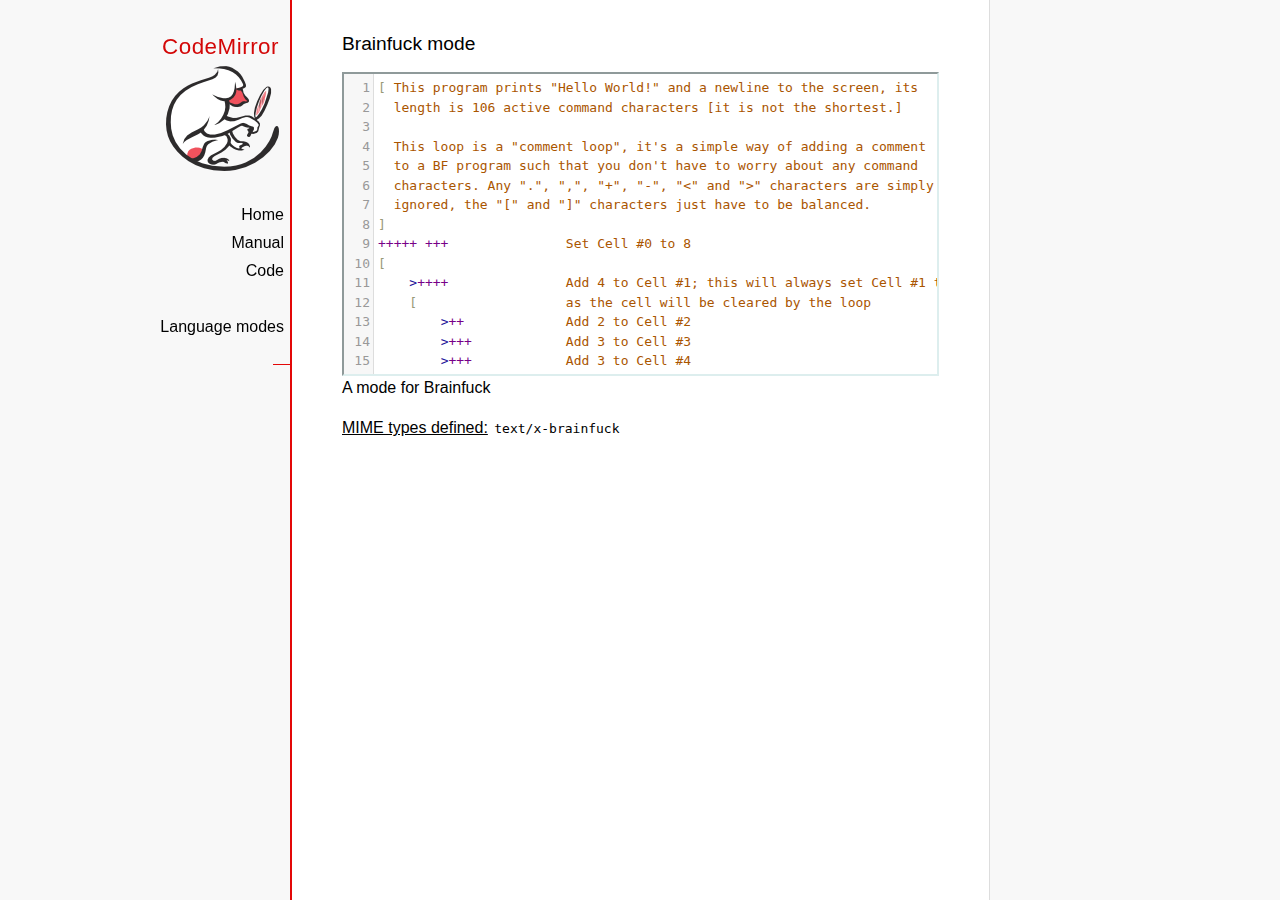
<file: assets/codemirror/codemirror-5.65.0/mode/brainfuck/index.html>
<!doctype html>

<title>CodeMirror: Brainfuck mode</title>
<meta charset="utf-8"/>
<link rel=stylesheet href="../../doc/docs.css">

<link rel="stylesheet" href="../../lib/codemirror.css">
<script src="../../lib/codemirror.js"></script>
<script src="../../addon/edit/matchbrackets.js"></script>
<script src="./brainfuck.js"></script>
<style>
	.CodeMirror { border: 2px inset #dee; }
    </style>
<div id=nav>
  <a href="https://codemirror.net"><h1>CodeMirror</h1><img id=logo src="../../doc/logo.png" alt=""></a>

  <ul>
    <li><a href="../../index.html">Home</a>
    <li><a href="../../doc/manual.html">Manual</a>
    <li><a href="https://github.com/codemirror/codemirror">Code</a>
  </ul>
  <ul>
    <li><a href="../index.html">Language modes</a>
    <li><a class=active href="#"></a>
  </ul>
</div>

<article>
<h2>Brainfuck mode</h2>
<form><textarea id="code" name="code">
[ This program prints "Hello World!" and a newline to the screen, its
  length is 106 active command characters [it is not the shortest.]

  This loop is a "comment loop", it's a simple way of adding a comment
  to a BF program such that you don't have to worry about any command
  characters. Any ".", ",", "+", "-", "&lt;" and "&gt;" characters are simply
  ignored, the "[" and "]" characters just have to be balanced.
]
+++++ +++               Set Cell #0 to 8
[
    &gt;++++               Add 4 to Cell #1; this will always set Cell #1 to 4
    [                   as the cell will be cleared by the loop
        &gt;++             Add 2 to Cell #2
        &gt;+++            Add 3 to Cell #3
        &gt;+++            Add 3 to Cell #4
        &gt;+              Add 1 to Cell #5
        &lt;&lt;&lt;&lt;-           Decrement the loop counter in Cell #1
    ]                   Loop till Cell #1 is zero; number of iterations is 4
    &gt;+                  Add 1 to Cell #2
    &gt;+                  Add 1 to Cell #3
    &gt;-                  Subtract 1 from Cell #4
    &gt;&gt;+                 Add 1 to Cell #6
    [&lt;]                 Move back to the first zero cell you find; this will
                        be Cell #1 which was cleared by the previous loop
    &lt;-                  Decrement the loop Counter in Cell #0
]                       Loop till Cell #0 is zero; number of iterations is 8

The result of this is:
Cell No :   0   1   2   3   4   5   6
Contents:   0   0  72 104  88  32   8
Pointer :   ^

&gt;&gt;.                     Cell #2 has value 72 which is 'H'
&gt;---.                   Subtract 3 from Cell #3 to get 101 which is 'e'
+++++++..+++.           Likewise for 'llo' from Cell #3
&gt;&gt;.                     Cell #5 is 32 for the space
&lt;-.                     Subtract 1 from Cell #4 for 87 to give a 'W'
&lt;.                      Cell #3 was set to 'o' from the end of 'Hello'
+++.------.--------.    Cell #3 for 'rl' and 'd'
&gt;&gt;+.                    Add 1 to Cell #5 gives us an exclamation point
&gt;++.                    And finally a newline from Cell #6
</textarea></form>

    <script>
      var editor = CodeMirror.fromTextArea(document.getElementById("code"), {
        lineNumbers: true,
        matchBrackets: true,
        mode: "text/x-brainfuck"
      });
    </script>

    <p>A mode for Brainfuck</p>

    <p><strong>MIME types defined:</strong> <code>text/x-brainfuck</code></p>
  </article>
</file>
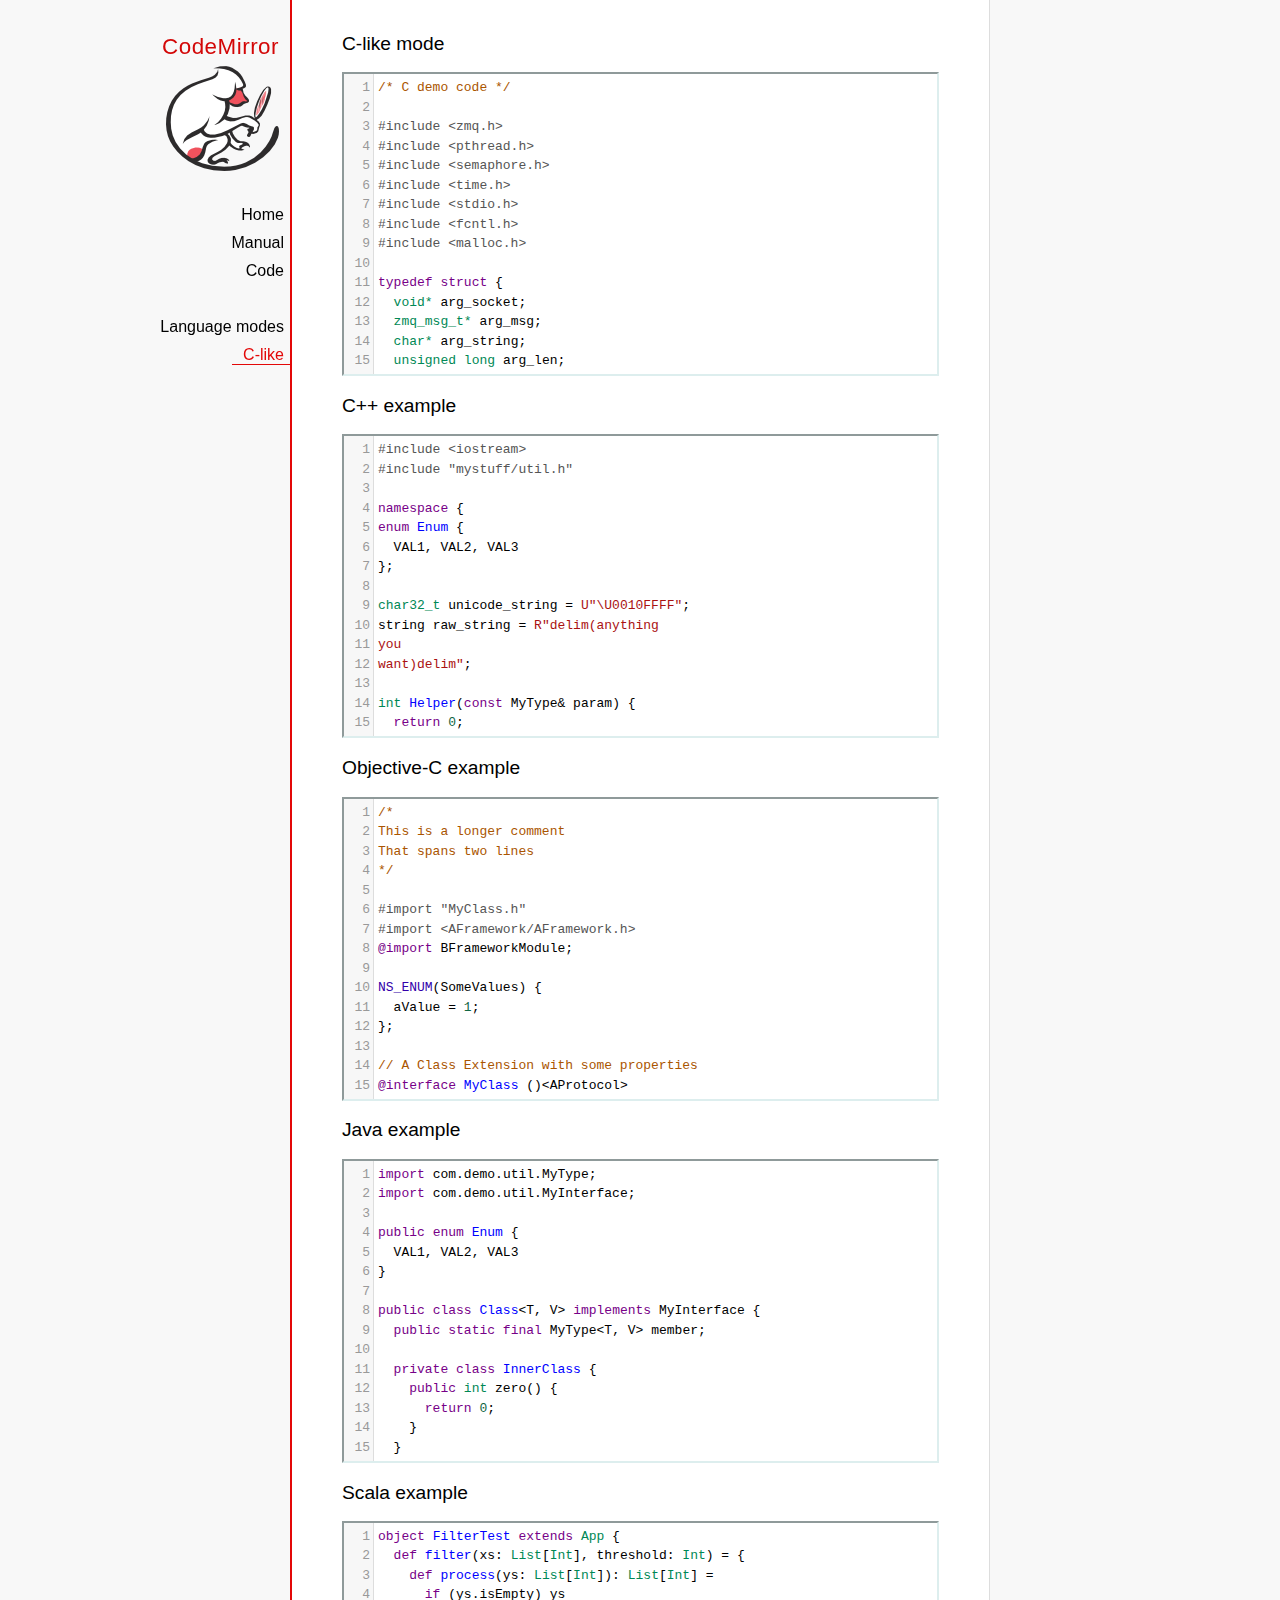
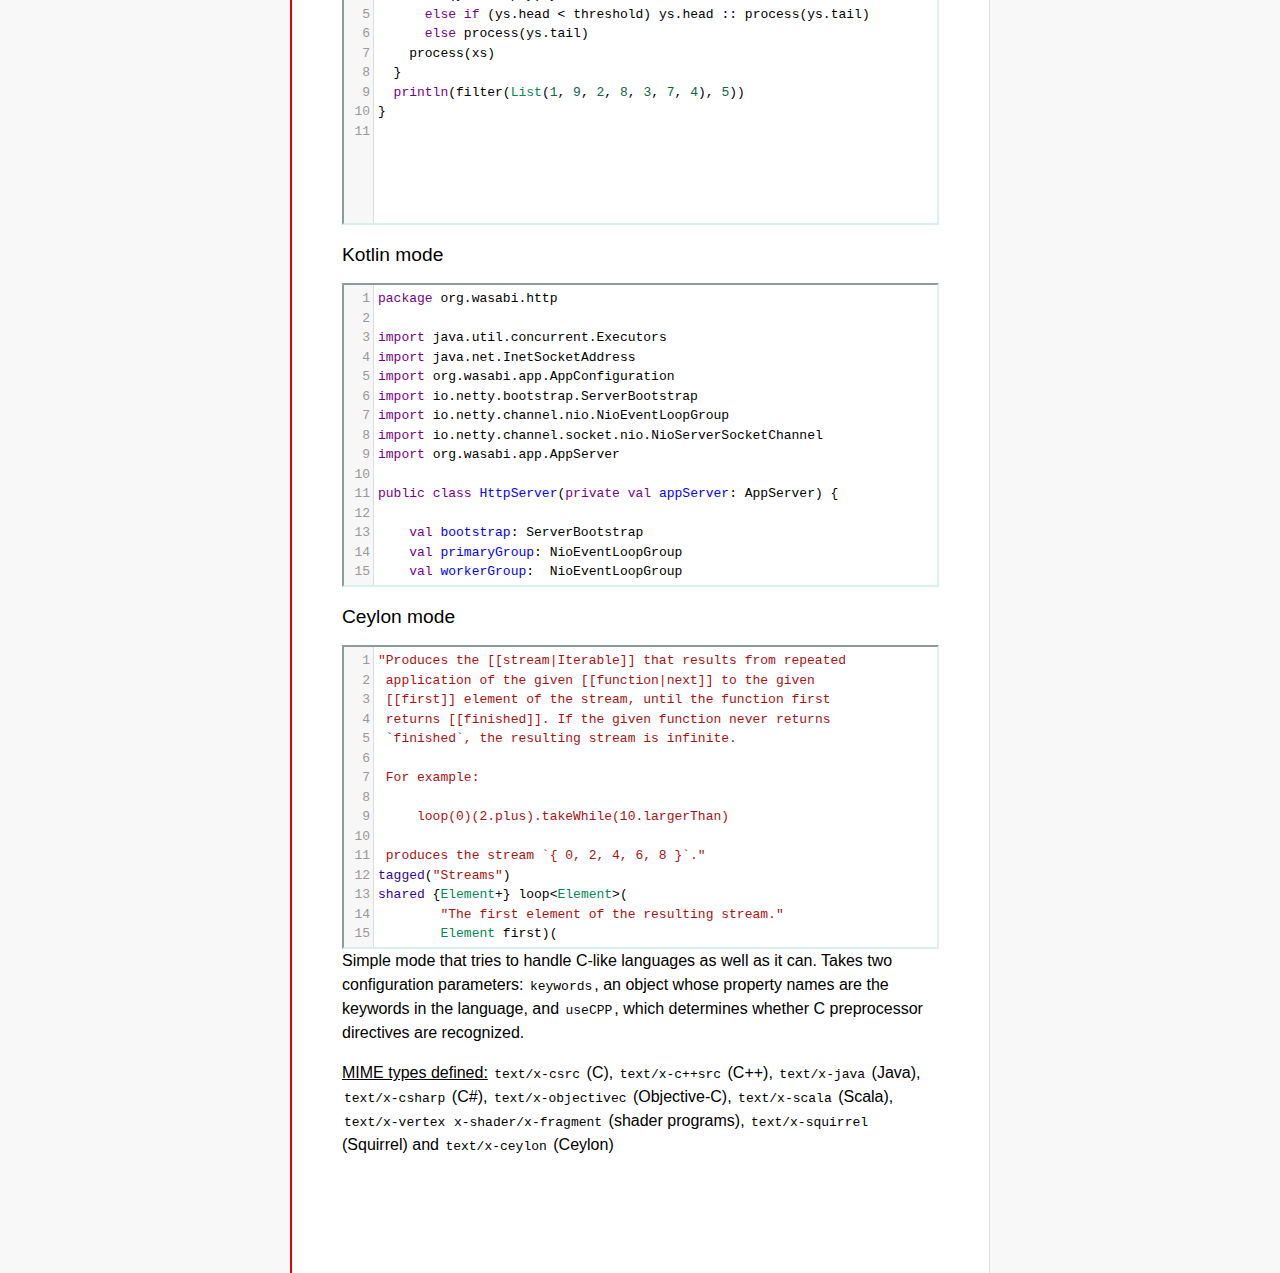
<file: assets/codemirror/codemirror-5.65.0/mode/clike/index.html>
<!doctype html>

<title>CodeMirror: C-like mode</title>
<meta charset="utf-8"/>
<link rel=stylesheet href="../../doc/docs.css">

<link rel="stylesheet" href="../../lib/codemirror.css">
<script src="../../lib/codemirror.js"></script>
<script src="../../addon/edit/matchbrackets.js"></script>
<link rel="stylesheet" href="../../addon/hint/show-hint.css">
<script src="../../addon/hint/show-hint.js"></script>
<script src="clike.js"></script>
<style>.CodeMirror {border: 2px inset #dee;}</style>
<div id=nav>
  <a href="https://codemirror.net"><h1>CodeMirror</h1><img id=logo src="../../doc/logo.png" alt=""></a>

  <ul>
    <li><a href="../../index.html">Home</a>
    <li><a href="../../doc/manual.html">Manual</a>
    <li><a href="https://github.com/codemirror/codemirror">Code</a>
  </ul>
  <ul>
    <li><a href="../index.html">Language modes</a>
    <li><a class=active href="#">C-like</a>
  </ul>
</div>

<article>
<h2>C-like mode</h2>

<div><textarea id="c-code">
/* C demo code */

#include <zmq.h>
#include <pthread.h>
#include <semaphore.h>
#include <time.h>
#include <stdio.h>
#include <fcntl.h>
#include <malloc.h>

typedef struct {
  void* arg_socket;
  zmq_msg_t* arg_msg;
  char* arg_string;
  unsigned long arg_len;
  int arg_int, arg_command;

  int signal_fd;
  int pad;
  void* context;
  sem_t sem;
} acl_zmq_context;

#define p(X) (context->arg_##X)

void* zmq_thread(void* context_pointer) {
  acl_zmq_context* context = (acl_zmq_context*)context_pointer;
  char ok = 'K', err = 'X';
  int res;

  while (1) {
    while ((res = sem_wait(&amp;context->sem)) == EINTR);
    if (res) {write(context->signal_fd, &amp;err, 1); goto cleanup;}
    switch(p(command)) {
    case 0: goto cleanup;
    case 1: p(socket) = zmq_socket(context->context, p(int)); break;
    case 2: p(int) = zmq_close(p(socket)); break;
    case 3: p(int) = zmq_bind(p(socket), p(string)); break;
    case 4: p(int) = zmq_connect(p(socket), p(string)); break;
    case 5: p(int) = zmq_getsockopt(p(socket), p(int), (void*)p(string), &amp;p(len)); break;
    case 6: p(int) = zmq_setsockopt(p(socket), p(int), (void*)p(string), p(len)); break;
    case 7: p(int) = zmq_send(p(socket), p(msg), p(int)); break;
    case 8: p(int) = zmq_recv(p(socket), p(msg), p(int)); break;
    case 9: p(int) = zmq_poll(p(socket), p(int), p(len)); break;
    }
    p(command) = errno;
    write(context->signal_fd, &amp;ok, 1);
  }
 cleanup:
  close(context->signal_fd);
  free(context_pointer);
  return 0;
}

void* zmq_thread_init(void* zmq_context, int signal_fd) {
  acl_zmq_context* context = malloc(sizeof(acl_zmq_context));
  pthread_t thread;

  context->context = zmq_context;
  context->signal_fd = signal_fd;
  sem_init(&amp;context->sem, 1, 0);
  pthread_create(&amp;thread, 0, &amp;zmq_thread, context);
  pthread_detach(thread);
  return context;
}
</textarea></div>

<h2>C++ example</h2>

<div><textarea id="cpp-code">
#include <iostream>
#include "mystuff/util.h"

namespace {
enum Enum {
  VAL1, VAL2, VAL3
};

char32_t unicode_string = U"\U0010FFFF";
string raw_string = R"delim(anything
you
want)delim";

int Helper(const MyType& param) {
  return 0;
}
} // namespace

class ForwardDec;

template <class T, class V>
class Class : public BaseClass {
  const MyType<T, V> member_;

 public:
  const MyType<T, V>& Method() const {
    return member_;
  }

  void Method2(MyType<T, V>* value);
}

template <class T, class V>
void Class::Method2(MyType<T, V>* value) {
  std::out << 1 >> method();
  value->Method3(member_);
  member_ = value;
}
</textarea></div>

<h2>Objective-C example</h2>

<div><textarea id="objectivec-code">
/*
This is a longer comment
That spans two lines
*/

#import "MyClass.h"
#import <AFramework/AFramework.h>
@import BFrameworkModule;

NS_ENUM(SomeValues) {
  aValue = 1;
};

// A Class Extension with some properties
@interface MyClass ()<AProtocol>
@property(atomic, readwrite, assign) NSInteger anInt;
@property(nonatomic, strong, nullable) NSString *aString;
@end

@implementation YourAppDelegate

- (instancetype)initWithString:(NSString *)aStringVar {
  if ((self = [super init])) {
    aString = aStringVar;
  }
  return self;
}

- (BOOL)doSomething:(float)progress {
  NSString *myString = @"This is a ObjC string %f ";
  myString = [[NSString stringWithFormat:myString, progress] stringByAppendingString:self.aString];
  return myString.length > 100 ? NO : YES;
}

@end
</textarea></div>

<h2>Java example</h2>

<div><textarea id="java-code">
import com.demo.util.MyType;
import com.demo.util.MyInterface;

public enum Enum {
  VAL1, VAL2, VAL3
}

public class Class<T, V> implements MyInterface {
  public static final MyType<T, V> member;
  
  private class InnerClass {
    public int zero() {
      return 0;
    }
  }

  @Override
  public MyType method() {
    return member;
  }

  public void method2(MyType<T, V> value) {
    method();
    value.method3();
    member = value;
  }
}
</textarea></div>

<h2>Scala example</h2>

<div><textarea id="scala-code">
object FilterTest extends App {
  def filter(xs: List[Int], threshold: Int) = {
    def process(ys: List[Int]): List[Int] =
      if (ys.isEmpty) ys
      else if (ys.head < threshold) ys.head :: process(ys.tail)
      else process(ys.tail)
    process(xs)
  }
  println(filter(List(1, 9, 2, 8, 3, 7, 4), 5))
}
</textarea></div>

<h2>Kotlin mode</h2>

<div><textarea id="kotlin-code">
package org.wasabi.http

import java.util.concurrent.Executors
import java.net.InetSocketAddress
import org.wasabi.app.AppConfiguration
import io.netty.bootstrap.ServerBootstrap
import io.netty.channel.nio.NioEventLoopGroup
import io.netty.channel.socket.nio.NioServerSocketChannel
import org.wasabi.app.AppServer

public class HttpServer(private val appServer: AppServer) {

    val bootstrap: ServerBootstrap
    val primaryGroup: NioEventLoopGroup
    val workerGroup:  NioEventLoopGroup

    init {
        // Define worker groups
        primaryGroup = NioEventLoopGroup()
        workerGroup = NioEventLoopGroup()

        // Initialize bootstrap of server
        bootstrap = ServerBootstrap()

        bootstrap.group(primaryGroup, workerGroup)
        bootstrap.channel(javaClass<NioServerSocketChannel>())
        bootstrap.childHandler(NettyPipelineInitializer(appServer))
    }

    public fun start(wait: Boolean = true) {
        val channel = bootstrap.bind(appServer.configuration.port)?.sync()?.channel()

        if (wait) {
            channel?.closeFuture()?.sync()
        }
    }

    public fun stop() {
        // Shutdown all event loops
        primaryGroup.shutdownGracefully()
        workerGroup.shutdownGracefully()

        // Wait till all threads are terminated
        primaryGroup.terminationFuture().sync()
        workerGroup.terminationFuture().sync()
    }
}
</textarea></div>

<h2>Ceylon mode</h2>

<div><textarea id="ceylon-code">
"Produces the [[stream|Iterable]] that results from repeated
 application of the given [[function|next]] to the given
 [[first]] element of the stream, until the function first
 returns [[finished]]. If the given function never returns 
 `finished`, the resulting stream is infinite.

 For example:

     loop(0)(2.plus).takeWhile(10.largerThan)

 produces the stream `{ 0, 2, 4, 6, 8 }`."
tagged("Streams")
shared {Element+} loop&lt;Element&gt;(
        "The first element of the resulting stream."
        Element first)(
        "The function that produces the next element of the
         stream, given the current element. The function may
         return [[finished]] to indicate the end of the 
         stream."
        Element|Finished next(Element element))
    =&gt; let (start = first)
    object satisfies {Element+} {
        first =&gt; start;
        empty =&gt; false;
        function nextElement(Element element)
                =&gt; next(element);
        iterator()
                =&gt; object satisfies Iterator&lt;Element&gt; {
            variable Element|Finished current = start;
            shared actual Element|Finished next() {
                if (!is Finished result = current) {
                    current = nextElement(result);
                    return result;
                }
                else {
                    return finished;
                }
            }
        };
    };
</textarea></div>

    <script>
      var cEditor = CodeMirror.fromTextArea(document.getElementById("c-code"), {
        lineNumbers: true,
        matchBrackets: true,
        mode: "text/x-csrc"
      });
      var cppEditor = CodeMirror.fromTextArea(document.getElementById("cpp-code"), {
        lineNumbers: true,
        matchBrackets: true,
        mode: "text/x-c++src"
      });
      var javaEditor = CodeMirror.fromTextArea(document.getElementById("java-code"), {
        lineNumbers: true,
        matchBrackets: true,
        mode: "text/x-java"
      });
      var objectivecEditor = CodeMirror.fromTextArea(document.getElementById("objectivec-code"), {
        lineNumbers: true,
        matchBrackets: true,
        mode: "text/x-objectivec"
      });
      var scalaEditor = CodeMirror.fromTextArea(document.getElementById("scala-code"), {
        lineNumbers: true,
        matchBrackets: true,
        mode: "text/x-scala"
      });
      var kotlinEditor = CodeMirror.fromTextArea(document.getElementById("kotlin-code"), {
          lineNumbers: true,
          matchBrackets: true,
          mode: "text/x-kotlin"
      });
      var ceylonEditor = CodeMirror.fromTextArea(document.getElementById("ceylon-code"), {
          lineNumbers: true,
          matchBrackets: true,
          mode: "text/x-ceylon"
      });
      var mac = CodeMirror.keyMap.default == CodeMirror.keyMap.macDefault;
      CodeMirror.keyMap.default[(mac ? "Cmd" : "Ctrl") + "-Space"] = "autocomplete";
    </script>

    <p>Simple mode that tries to handle C-like languages as well as it
    can. Takes two configuration parameters: <code>keywords</code>, an
    object whose property names are the keywords in the language,
    and <code>useCPP</code>, which determines whether C preprocessor
    directives are recognized.</p>

    <p><strong>MIME types defined:</strong> <code>text/x-csrc</code>
    (C), <code>text/x-c++src</code> (C++), <code>text/x-java</code>
    (Java), <code>text/x-csharp</code> (C#),
    <code>text/x-objectivec</code> (Objective-C),
    <code>text/x-scala</code> (Scala), <code>text/x-vertex</code>
    <code>x-shader/x-fragment</code> (shader programs),
    <code>text/x-squirrel</code> (Squirrel) and
    <code>text/x-ceylon</code> (Ceylon)</p>
</article>
</file>
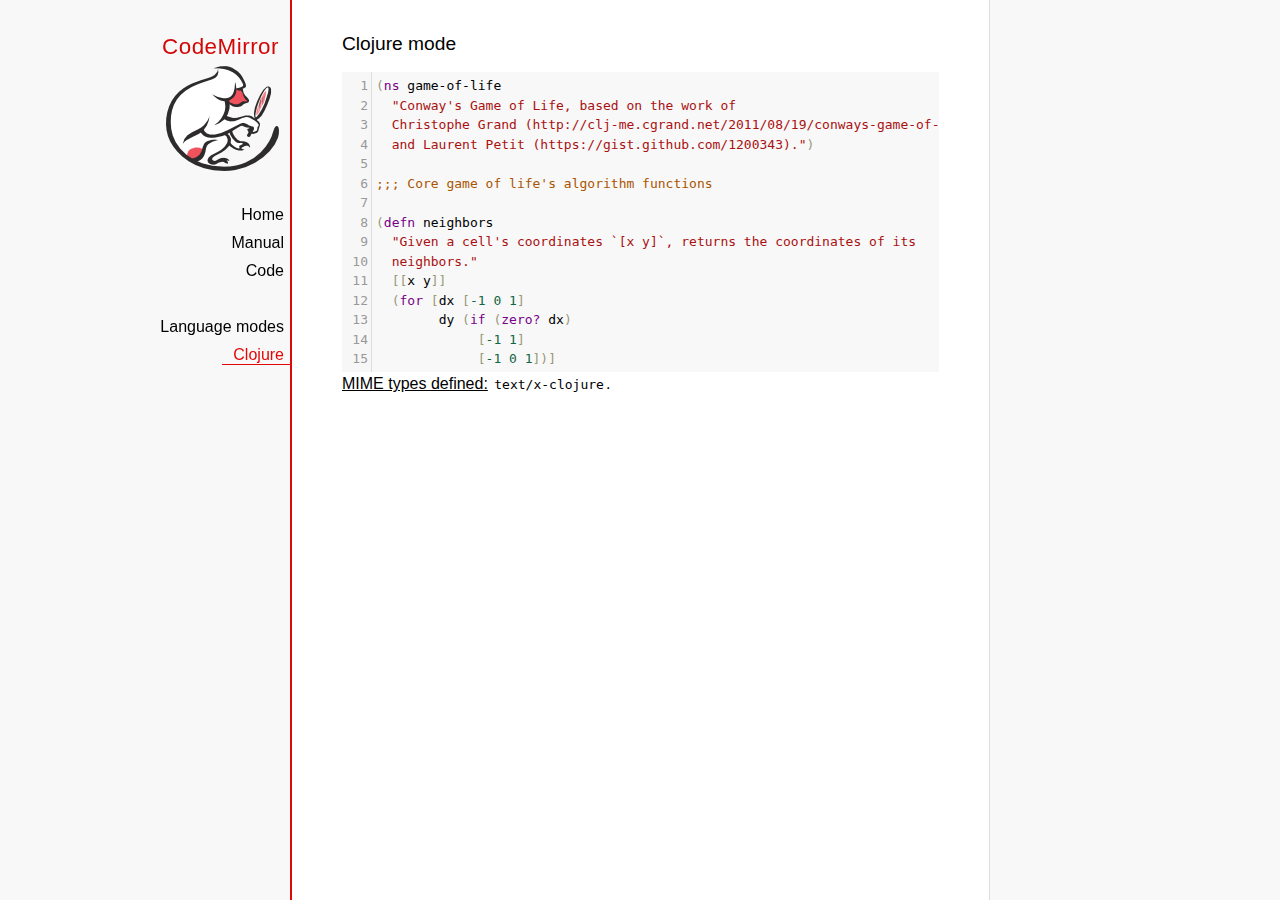
<file: assets/codemirror/codemirror-5.65.0/mode/clojure/index.html>
<!doctype html>

<title>CodeMirror: Clojure mode</title>
<meta charset="utf-8"/>
<link rel=stylesheet href="../../doc/docs.css">

<link rel="stylesheet" href="../../lib/codemirror.css">
<script src="../../lib/codemirror.js"></script>
<script src="../../addon/edit/closebrackets.js"></script>
<script src="../../addon/edit/matchbrackets.js"></script>
<script src="clojure.js"></script>
<style>.CodeMirror {background: #f8f8f8;}</style>
<div id=nav>
  <a href="https://codemirror.net"><h1>CodeMirror</h1><img id=logo src="../../doc/logo.png" alt=""></a>

  <ul>
    <li><a href="../../index.html">Home</a>
    <li><a href="../../doc/manual.html">Manual</a>
    <li><a href="https://github.com/codemirror/codemirror">Code</a>
  </ul>
  <ul>
    <li><a href="../index.html">Language modes</a>
    <li><a class=active href="#">Clojure</a>
  </ul>
</div>

<article>
<h2>Clojure mode</h2>
<form><textarea id="code" name="code">
(ns game-of-life
  "Conway's Game of Life, based on the work of
  Christophe Grand (http://clj-me.cgrand.net/2011/08/19/conways-game-of-life)
  and Laurent Petit (https://gist.github.com/1200343).")

;;; Core game of life's algorithm functions

(defn neighbors
  "Given a cell's coordinates `[x y]`, returns the coordinates of its
  neighbors."
  [[x y]]
  (for [dx [-1 0 1]
        dy (if (zero? dx)
             [-1 1]
             [-1 0 1])]
    [(+ dx x) (+ dy y)]))

(defn step
  "Given a set of living `cells`, computes the new set of living cells."
  [cells]
  (set (for [[cell n] (frequencies (mapcat neighbors cells))
             :when (or (= n 3)
                       (and (= n 2)
                            (cells cell)))]
         cell)))

;;; Utility methods for displaying game on a text terminal

(defn print-grid
  "Prints a `grid` of `w` columns and `h` rows, on *out*, representing a
  step in the game."
  [grid w h]
  (doseq [x (range (inc w))
          y (range (inc h))]
    (when (= y 0) (println))
    (print (if (grid [x y])
             "[X]"
             " . "))))

(defn print-grids
  "Prints a sequence of `grids` of `w` columns and `h` rows on *out*,
  representing several steps."
  [grids w h]
  (doseq [grid grids]
    (print-grid grid w h)
    (println)))

;;; Launches an example grid

(def grid
  "`grid` represents the initial set of living cells"
  #{[2 1] [2 2] [2 3]})

(print-grids (take 3 (iterate step grid)) 5 5)</textarea></form>
    <script>
      var editor = CodeMirror.fromTextArea(document.getElementById("code"), {
          autoCloseBrackets: true,
          lineNumbers: true,
          matchBrackets: true,
          mode: 'text/x-clojure'
      });
    </script>

    <p><strong>MIME types defined:</strong> <code>text/x-clojure</code>.</p>

  </article>
</file>
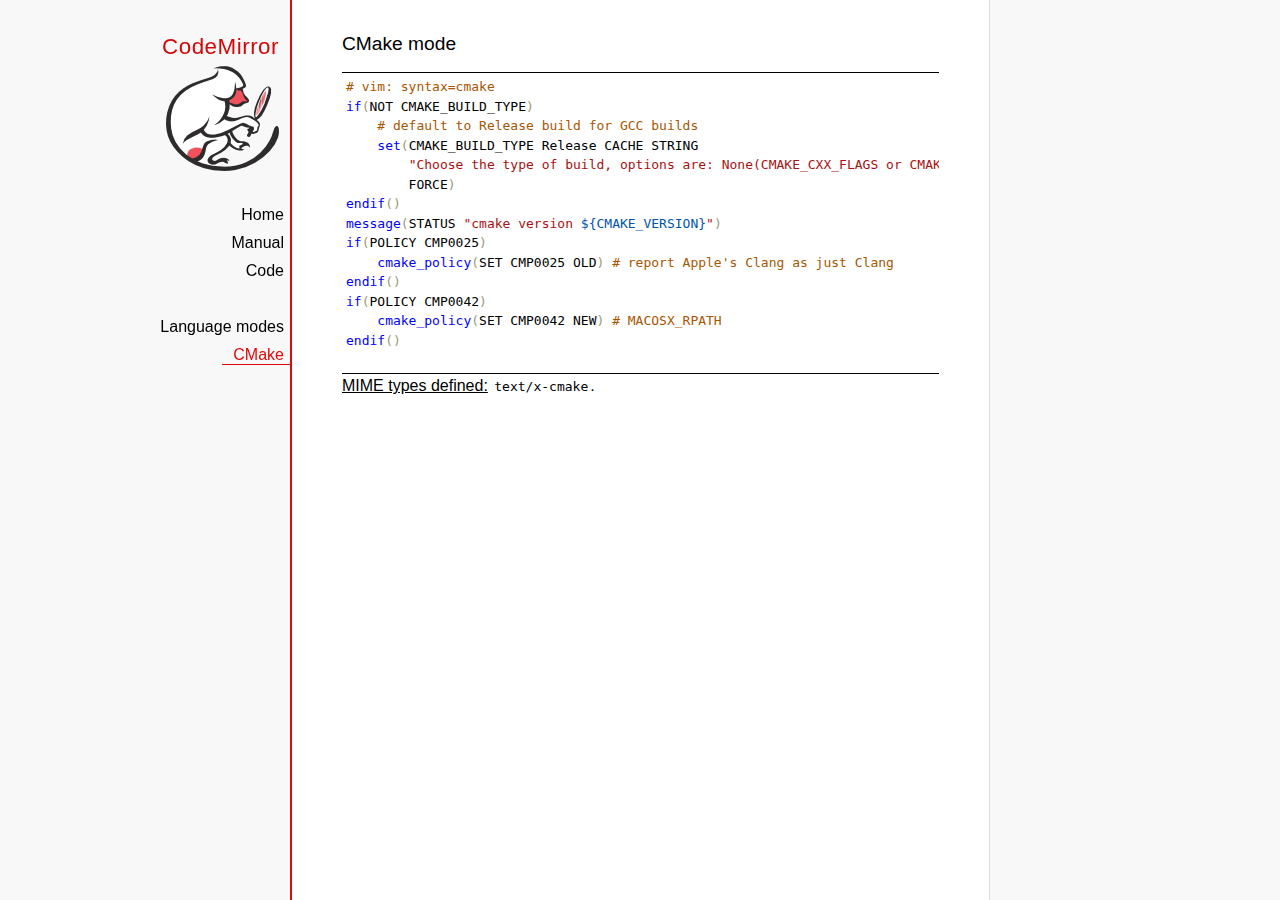
<file: assets/codemirror/codemirror-5.65.0/mode/cmake/index.html>
<!doctype html>

<title>CodeMirror: CMake mode</title>
<meta charset="utf-8"/>
<link rel=stylesheet href="../../doc/docs.css">

<link rel="stylesheet" href="../../lib/codemirror.css">
<script src="../../lib/codemirror.js"></script>
<script src="../../addon/edit/matchbrackets.js"></script>
<script src="cmake.js"></script>
<style>
      .CodeMirror {border-top: 1px solid black; border-bottom: 1px solid black;}
      .cm-s-default span.cm-arrow { color: red; }
    </style>
<div id=nav>
  <a href="https://codemirror.net"><h1>CodeMirror</h1><img id=logo src="../../doc/logo.png" alt=""></a>

  <ul>
    <li><a href="../../index.html">Home</a>
    <li><a href="../../doc/manual.html">Manual</a>
    <li><a href="https://github.com/codemirror/codemirror">Code</a>
  </ul>
  <ul>
    <li><a href="../index.html">Language modes</a>
    <li><a class=active href="#">CMake</a>
  </ul>
</div>

<article>
<h2>CMake mode</h2>
<form><textarea id="code" name="code">
# vim: syntax=cmake
if(NOT CMAKE_BUILD_TYPE)
    # default to Release build for GCC builds
    set(CMAKE_BUILD_TYPE Release CACHE STRING
        "Choose the type of build, options are: None(CMAKE_CXX_FLAGS or CMAKE_C_FLAGS used) Debug Release RelWithDebInfo MinSizeRel."
        FORCE)
endif()
message(STATUS "cmake version ${CMAKE_VERSION}")
if(POLICY CMP0025)
    cmake_policy(SET CMP0025 OLD) # report Apple's Clang as just Clang
endif()
if(POLICY CMP0042)
    cmake_policy(SET CMP0042 NEW) # MACOSX_RPATH
endif()

project (x265)
cmake_minimum_required (VERSION 2.8.8) # OBJECT libraries require 2.8.8
include(CheckIncludeFiles)
include(CheckFunctionExists)
include(CheckSymbolExists)
include(CheckCXXCompilerFlag)

# X265_BUILD must be incremented each time the public API is changed
set(X265_BUILD 48)
configure_file("${PROJECT_SOURCE_DIR}/x265.def.in"
               "${PROJECT_BINARY_DIR}/x265.def")
configure_file("${PROJECT_SOURCE_DIR}/x265_config.h.in"
               "${PROJECT_BINARY_DIR}/x265_config.h")

SET(CMAKE_MODULE_PATH "${PROJECT_SOURCE_DIR}/cmake" "${CMAKE_MODULE_PATH}")

# System architecture detection
string(TOLOWER "${CMAKE_SYSTEM_PROCESSOR}" SYSPROC)
set(X86_ALIASES x86 i386 i686 x86_64 amd64)
list(FIND X86_ALIASES "${SYSPROC}" X86MATCH)
if("${SYSPROC}" STREQUAL "" OR X86MATCH GREATER "-1")
    message(STATUS "Detected x86 target processor")
    set(X86 1)
    add_definitions(-DX265_ARCH_X86=1)
    if("${CMAKE_SIZEOF_VOID_P}" MATCHES 8)
        set(X64 1)
        add_definitions(-DX86_64=1)
    endif()
elseif(${SYSPROC} STREQUAL "armv6l")
    message(STATUS "Detected ARM target processor")
    set(ARM 1)
    add_definitions(-DX265_ARCH_ARM=1 -DHAVE_ARMV6=1)
else()
    message(STATUS "CMAKE_SYSTEM_PROCESSOR value `${CMAKE_SYSTEM_PROCESSOR}` is unknown")
    message(STATUS "Please add this value near ${CMAKE_CURRENT_LIST_FILE}:${CMAKE_CURRENT_LIST_LINE}")
endif()

if(UNIX)
    list(APPEND PLATFORM_LIBS pthread)
    find_library(LIBRT rt)
    if(LIBRT)
        list(APPEND PLATFORM_LIBS rt)
    endif()
    find_package(Numa)
    if(NUMA_FOUND)
        list(APPEND CMAKE_REQUIRED_LIBRARIES ${NUMA_LIBRARY})
        check_symbol_exists(numa_node_of_cpu numa.h NUMA_V2)
        if(NUMA_V2)
            add_definitions(-DHAVE_LIBNUMA)
            message(STATUS "libnuma found, building with support for NUMA nodes")
            list(APPEND PLATFORM_LIBS ${NUMA_LIBRARY})
            link_directories(${NUMA_LIBRARY_DIR})
            include_directories(${NUMA_INCLUDE_DIR})
        endif()
    endif()
    mark_as_advanced(LIBRT NUMA_FOUND)
endif(UNIX)

if(X64 AND NOT WIN32)
    option(ENABLE_PIC "Enable Position Independent Code" ON)
else()
    option(ENABLE_PIC "Enable Position Independent Code" OFF)
endif(X64 AND NOT WIN32)

# Compiler detection
if(CMAKE_GENERATOR STREQUAL "Xcode")
  set(XCODE 1)
endif()
if (APPLE)
  add_definitions(-DMACOS)
endif()
</textarea></form>
    <script>
      var editor = CodeMirror.fromTextArea(document.getElementById("code"), {
        mode: "text/x-cmake",
        matchBrackets: true,
        indentUnit: 4
      });
    </script>

    <p><strong>MIME types defined:</strong> <code>text/x-cmake</code>.</p>

  </article>
</file>
<file: style.css>
/* ---------- GENERICS ---------- */
.btn:focus {
    outline: none !important;
}  

/* ---------- TOP CONTROLS ---------- */
#controls{
    background-color: #16161e;
    border: #0a0e14 solid 1px;
    height: 5vh;
}
#controls h5{
    color: white;
    padding-top: 10px;
}
#controls > img{
    padding: 10px;
    height: 58px;
}

#close_btn:hover{
    background-color: rgb(133, 0, 0);
}
#maximize_btn:hover{
    background-color: #5a8100;
}
#minimize_btn:hover{
    background-color: rgb(0, 82, 149);
}
#close_btn:active{
    background-color: rgb(180, 0, 0);
}
#maximize_btn:active{
    background-color: #82b803;
}
#minimize_btn:active{
    background-color: rgb(0, 110, 200);
}
.control_btns{
    color: white !important;
    border-radius: 100px !important;
    margin: 10px 5px;
    /* width: 3%; */
}

/* ---------- SIDE BAR ---------- */
#side_controls{
    height: 100%;
    background-color: #16161e !important;
    width: 4%;
    border: #0a0e14 solid 1px;
    padding-top: 10px;

}
.side_control_btns{
    opacity: 0.5;
    width: 90%;
    margin-bottom: 30px;
}
.side_control_btns img {
    height: 30px;
}
.side_control_btns.active{
    opacity: 1;
    border-left: solid white 2px;
}
.side_control_btns:hover{
    opacity: 1;
}

.side_menus{
    width: 15%;
    background-color: #16161e;
    height: 100%;
    color: white;
    border: solid #0a0e14 1px;
}
.side_menus > p{
    padding: 20px;
    border-bottom: #0a0e14 solid 1px;
    margin-bottom: 0px !important;
}

/* ACCORDIONS FILE FOLDERSS */
.accordion-item{
    background-color: #16161e !important;
    /* color: white; */
    border: none !important;
}
.accordion-header{
    background-color:#16161e !important;
}
.accordion-item button {
    background-color: #16161e !important;
    color:white;
}
.accordion-button{
    font-weight: 300;
    padding: 0.5rem 1rem !important;
}
.accordion-button:not(.collapsed)::after{
    color:white;
}
.accordion-button::after{
    color:white !important;
    fill:white
}
.accordion-button:not(.collapsed){
    color:white !important;
    background-color:#30303f !important;
}
.accordion-button:hover{
    background-color:#30303f !important;

}
.accordion-button:not(.collapsed)::after{
    background-image: url("assets/icons/caret-down.png");
}
.accordion-button::after{
    background-image: url("assets/icons/caret-up.png") !important;
    height: 1rem !important;
}


.file-btn{
    width: 100%;
    text-align: left !important;
}
.file-btn:hover{
    color:white !important;
    background-color: #30303f !important;
}
.accordion-body{
    background-color: #16161e;
    padding:10px 0px 0px 10px !important;
}
.accordion-body .btn{
    border-radius: 0px !important;
}
.accordion-button img {
    height: 20px;
    padding-right: 10px;
}
.tabcontent2{
    display: none;
}
.search-box{
    background-color: #12121a;
    color: #fff;
    /* margin-top: 20px; */
    width: 90%;
    border-radius: 5px;
    padding: 4px 10px;
    border-color: #ffffff2e;
}
.search-box::placeholder{
    color:rgba(255, 255, 255, 0.308)
}
.search-box:focus{
    outline: #ffffffa1 !important;
    border-color:#ffffffa1 ;
}

/* ------ MAIN EDITOR ----- */

#main_editor{
    height: 100%;
    background-color: #0a0e14;
    width: 96%;
}

/* Style the tab */
.tab {
    overflow: hidden;
    border: 1px solid #0a0e14;
    background-color: #16161e;
    color: white;
  }
  .tablinks{
      color: #ffffff93 ;
      display: flex;
      align-items: center;
      justify-content: space-between;
      width: 6%;
  }
  .tablinks span{
      /* margin-left: 15px; */
      padding: 0px 7px;
      border-radius: 50px;
      /* display: none; */
      visibility: hidden;
  }
  .tablinks span:hover{
    background-color: #30303f;
}
.tablinks:hover span{
    /* display: block; */
    visibility: visible;

}
.tablinks.active span{
    /* display: block; */
    visibility: visible;
}
  
  /* Style the buttons that are used to open the tab content */
  .tab button {
    background-color: inherit;
    float: left;
    border: none;
    outline: none;
    cursor: pointer;
    padding: 14px 16px;
    transition: 0.3s;
    height: 100%;
  }
  
  /* Change background color of buttons on hover */
  .tab button:hover {
    color: white;
  }
  
  /* Create an active/current tablink class */
  .tab button.active {
    /* background-color: #ccc; */
    color: white;
    border-bottom: solid lightskyblue 2px;
  }
  
  /* Style the tab content */
  .tabcontent {
    display: none;
    padding: 6px 12px;
    border: 1px solid #0a0e14;
    border-top: none;
    animation: fadeEffect 1s; /* Fading effect takes 1 second */
    /* overflow-y: scroll; */
    height: 90%;

  }
  /* Go from zero to full opacity */
@keyframes fadeEffect {
    from {opacity: 0;}
    to {opacity: 1;}
  }
#tab_space{
    height: 5vh;
}

#play_panel{
    width: 5%;
    background-color: #16161e;
    border: #0a0e14 solid 1px;
    display: flex;
    justify-content: space-around;
    align-items: center;
}
#play_panel img{
    height: 35%;
    /* margin-left: 10px; */
    opacity: 0.5;
}
#play_panel img:hover{
    opacity: 1;
    cursor:pointer;
    /* background-color: #30303f; */

}
/* ----- FOOTER ------ */

#footer{
    height: 3vh;
    background-color: #16161e;
    align-items: center;
    width: 100%;
}
#foot2{
    margin-left: 4%;
}
#foot2 img{
    height: 2vh;
    padding: 4px 0px 0px 0px;
}
#foot2 p {
    color: white;
    padding: 4px 0px 0px 4px;
    margin-bottom: 0px !important;
}
#foot2 div{
    opacity: 0.5;
    display: flex;
    align-items: center;
    padding: 0px 10px;
}
#foot2 div:hover{
    opacity: 1;
    background-color: #30303f;
}
.space-10{
    padding-right: 10px !important;
    padding-left: 0px !important;
}
.space-20{
    padding-right: 20px !important;
    padding-left: 0px !important;
}


.run-btn{
    background-color: #0023979d !important;
    padding: 10px !important;
    text-align: center !important;
    color: white !important;
    width: 80% !important;
    border: 1px solid rgba(255, 255, 255, 0.226) !important;
    border-radius: 0px !important;
    /* box-shadow: 1px 1px 10px #0066ff50; */
}
.run-btn:hover{
    background-color: #0a0e14 !important;
    border-color: white !important;
    box-shadow: 5px 1px 10px #3799fc88;
    border-radius: 20px !important;
}
.run-div{
    display: flex;
    justify-content: center;
    margin-top: 20px;
}
</file>
<file: assets/codemirror/codemirror-5.65.0/theme/ayu-dark.css>
/* Based on https://github.com/dempfi/ayu */

.cm-s-ayu-dark.CodeMirror { background: #0a0e14; color: #b3b1ad; }
.cm-s-ayu-dark div.CodeMirror-selected { background: #273747; }
.cm-s-ayu-dark .CodeMirror-line::selection, .cm-s-ayu-dark .CodeMirror-line > span::selection, .cm-s-ayu-dark .CodeMirror-line > span > span::selection { background: rgba(39, 55, 71, 99); }
.cm-s-ayu-dark .CodeMirror-line::-moz-selection, .cm-s-ayu-dark .CodeMirror-line > span::-moz-selection, .cm-s-ayu-dark .CodeMirror-line > span > span::-moz-selection { background: rgba(39, 55, 71, 99); }
.cm-s-ayu-dark .CodeMirror-gutters { background: #0a0e14; border-right: 0px; }
.cm-s-ayu-dark .CodeMirror-guttermarker { color: white; }
.cm-s-ayu-dark .CodeMirror-guttermarker-subtle { color: #3d424d; }
.cm-s-ayu-dark .CodeMirror-linenumber { color: #3d424d; }
.cm-s-ayu-dark .CodeMirror-cursor { border-left: 1px solid #e6b450; }
.cm-s-ayu-dark.cm-fat-cursor .CodeMirror-cursor { background-color: #a2a8a175 !important; }
.cm-s-ayu-dark .cm-animate-fat-cursor { background-color: #a2a8a175 !important; }

.cm-s-ayu-dark span.cm-comment { color: #626a73; }
.cm-s-ayu-dark span.cm-atom { color: #ae81ff; }
.cm-s-ayu-dark span.cm-number { color: #e6b450; }

.cm-s-ayu-dark span.cm-comment.cm-attribute { color: #ffb454; }
.cm-s-ayu-dark span.cm-comment.cm-def { color: rgba(57, 186, 230, 80); }
.cm-s-ayu-dark span.cm-comment.cm-tag { color: #39bae6; }
.cm-s-ayu-dark span.cm-comment.cm-type { color: #5998a6; }

.cm-s-ayu-dark span.cm-property, .cm-s-ayu-dark span.cm-attribute { color: #ffb454; }  
.cm-s-ayu-dark span.cm-keyword { color: #ff8f40; } 
.cm-s-ayu-dark span.cm-builtin { color: #e6b450; }
.cm-s-ayu-dark span.cm-string { color: #c2d94c; }

.cm-s-ayu-dark span.cm-variable { color: #b3b1ad; }
.cm-s-ayu-dark span.cm-variable-2 { color: #f07178; }
.cm-s-ayu-dark span.cm-variable-3 { color: #39bae6; }
.cm-s-ayu-dark span.cm-type { color: #ff8f40; }
.cm-s-ayu-dark span.cm-def { color: #ffee99; }
.cm-s-ayu-dark span.cm-bracket { color: #f8f8f2; }
.cm-s-ayu-dark span.cm-tag { color: rgba(57, 186, 230, 80); }
.cm-s-ayu-dark span.cm-header { color: #c2d94c; }
.cm-s-ayu-dark span.cm-link { color: #39bae6; }
.cm-s-ayu-dark span.cm-error { color: #ff3333; } 

.cm-s-ayu-dark .CodeMirror-activeline-background { background: #01060e; }
.cm-s-ayu-dark .CodeMirror-matchingbracket {
  text-decoration: underline;
  color: white !important;
}
</file>
<file: assets/codemirror/codemirror-5.65.0/lib/codemirror.css>
/* BASICS */

.CodeMirror {
  /* Set height, width, borders, and global font properties here */
  font-family: monospace;
  height: 300px;
  color: black;
  direction: ltr;
}

/* PADDING */

.CodeMirror-lines {
  padding: 4px 0; /* Vertical padding around content */
}
.CodeMirror pre.CodeMirror-line,
.CodeMirror pre.CodeMirror-line-like {
  padding: 0 4px; /* Horizontal padding of content */
}

.CodeMirror-scrollbar-filler, .CodeMirror-gutter-filler {
  background-color: white; /* The little square between H and V scrollbars */
}

/* GUTTER */

.CodeMirror-gutters {
  border-right: 1px solid #ddd;
  background-color: #f7f7f7;
  white-space: nowrap;
}
.CodeMirror-linenumbers {}
.CodeMirror-linenumber {
  padding: 0 3px 0 5px;
  min-width: 20px;
  text-align: right;
  color: #999;
  white-space: nowrap;
}

.CodeMirror-guttermarker { color: black; }
.CodeMirror-guttermarker-subtle { color: #999; }

/* CURSOR */

.CodeMirror-cursor {
  border-left: 1px solid black;
  border-right: none;
  width: 0;
}
/* Shown when moving in bi-directional text */
.CodeMirror div.CodeMirror-secondarycursor {
  border-left: 1px solid silver;
}
.cm-fat-cursor .CodeMirror-cursor {
  width: auto;
  border: 0 !important;
  background: #7e7;
}
.cm-fat-cursor div.CodeMirror-cursors {
  z-index: 1;
}
.cm-fat-cursor .CodeMirror-line::selection,
.cm-fat-cursor .CodeMirror-line > span::selection, 
.cm-fat-cursor .CodeMirror-line > span > span::selection { background: transparent; }
.cm-fat-cursor .CodeMirror-line::-moz-selection,
.cm-fat-cursor .CodeMirror-line > span::-moz-selection,
.cm-fat-cursor .CodeMirror-line > span > span::-moz-selection { background: transparent; }
.cm-fat-cursor { caret-color: transparent; }
@-moz-keyframes blink {
  0% {}
  50% { background-color: transparent; }
  100% {}
}
@-webkit-keyframes blink {
  0% {}
  50% { background-color: transparent; }
  100% {}
}
@keyframes blink {
  0% {}
  50% { background-color: transparent; }
  100% {}
}

/* Can style cursor different in overwrite (non-insert) mode */
.CodeMirror-overwrite .CodeMirror-cursor {}

.cm-tab { display: inline-block; text-decoration: inherit; }

.CodeMirror-rulers {
  position: absolute;
  left: 0; right: 0; top: -50px; bottom: 0;
  overflow: hidden;
}
.CodeMirror-ruler {
  border-left: 1px solid #ccc;
  top: 0; bottom: 0;
  position: absolute;
}

/* DEFAULT THEME */

.cm-s-default .cm-header {color: blue;}
.cm-s-default .cm-quote {color: #090;}
.cm-negative {color: #d44;}
.cm-positive {color: #292;}
.cm-header, .cm-strong {font-weight: bold;}
.cm-em {font-style: italic;}
.cm-link {text-decoration: underline;}
.cm-strikethrough {text-decoration: line-through;}

.cm-s-default .cm-keyword {color: #708;}
.cm-s-default .cm-atom {color: #219;}
.cm-s-default .cm-number {color: #164;}
.cm-s-default .cm-def {color: #00f;}
.cm-s-default .cm-variable,
.cm-s-default .cm-punctuation,
.cm-s-default .cm-property,
.cm-s-default .cm-operator {}
.cm-s-default .cm-variable-2 {color: #05a;}
.cm-s-default .cm-variable-3, .cm-s-default .cm-type {color: #085;}
.cm-s-default .cm-comment {color: #a50;}
.cm-s-default .cm-string {color: #a11;}
.cm-s-default .cm-string-2 {color: #f50;}
.cm-s-default .cm-meta {color: #555;}
.cm-s-default .cm-qualifier {color: #555;}
.cm-s-default .cm-builtin {color: #30a;}
.cm-s-default .cm-bracket {color: #997;}
.cm-s-default .cm-tag {color: #170;}
.cm-s-default .cm-attribute {color: #00c;}
.cm-s-default .cm-hr {color: #999;}
.cm-s-default .cm-link {color: #00c;}

.cm-s-default .cm-error {color: #f00;}
.cm-invalidchar {color: #f00;}

.CodeMirror-composing { border-bottom: 2px solid; }

/* Default styles for common addons */

div.CodeMirror span.CodeMirror-matchingbracket {color: #0b0;}
div.CodeMirror span.CodeMirror-nonmatchingbracket {color: #a22;}
.CodeMirror-matchingtag { background: rgba(255, 150, 0, .3); }
.CodeMirror-activeline-background {background: #e8f2ff;}

/* STOP */

/* The rest of this file contains styles related to the mechanics of
   the editor. You probably shouldn't touch them. */

.CodeMirror {
  position: relative;
  overflow: hidden;
  background: white;
}

.CodeMirror-scroll {
  overflow: scroll !important; /* Things will break if this is overridden */
  /* 50px is the magic margin used to hide the element's real scrollbars */
  /* See overflow: hidden in .CodeMirror */
  margin-bottom: -50px; margin-right: -50px;
  padding-bottom: 50px;
  height: 100%;
  outline: none; /* Prevent dragging from highlighting the element */
  position: relative;
}
.CodeMirror-sizer {
  position: relative;
  border-right: 50px solid transparent;
}

/* The fake, visible scrollbars. Used to force redraw during scrolling
   before actual scrolling happens, thus preventing shaking and
   flickering artifacts. */
.CodeMirror-vscrollbar, .CodeMirror-hscrollbar, .CodeMirror-scrollbar-filler, .CodeMirror-gutter-filler {
  position: absolute;
  z-index: 6;
  display: none;
  outline: none;
}
.CodeMirror-vscrollbar {
  right: 0; top: 0;
  overflow-x: hidden;
  overflow-y: scroll;
}
.CodeMirror-hscrollbar {
  bottom: 0; left: 0;
  overflow-y: hidden;
  overflow-x: scroll;
}
.CodeMirror-scrollbar-filler {
  right: 0; bottom: 0;
}
.CodeMirror-gutter-filler {
  left: 0; bottom: 0;
}

.CodeMirror-gutters {
  position: absolute; left: 0; top: 0;
  min-height: 100%;
  z-index: 3;
}
.CodeMirror-gutter {
  white-space: normal;
  height: 100%;
  display: inline-block;
  vertical-align: top;
  margin-bottom: -50px;
}
.CodeMirror-gutter-wrapper {
  position: absolute;
  z-index: 4;
  background: none !important;
  border: none !important;
}
.CodeMirror-gutter-background {
  position: absolute;
  top: 0; bottom: 0;
  z-index: 4;
}
.CodeMirror-gutter-elt {
  position: absolute;
  cursor: default;
  z-index: 4;
}
.CodeMirror-gutter-wrapper ::selection { background-color: transparent }
.CodeMirror-gutter-wrapper ::-moz-selection { background-color: transparent }

.CodeMirror-lines {
  cursor: text;
  min-height: 1px; /* prevents collapsing before first draw */
}
.CodeMirror pre.CodeMirror-line,
.CodeMirror pre.CodeMirror-line-like {
  /* Reset some styles that the rest of the page might have set */
  -moz-border-radius: 0; -webkit-border-radius: 0; border-radius: 0;
  border-width: 0;
  background: transparent;
  font-family: inherit;
  font-size: inherit;
  margin: 0;
  white-space: pre;
  word-wrap: normal;
  line-height: inherit;
  color: inherit;
  z-index: 2;
  position: relative;
  overflow: visible;
  -webkit-tap-highlight-color: transparent;
  -webkit-font-variant-ligatures: contextual;
  font-variant-ligatures: contextual;
}
.CodeMirror-wrap pre.CodeMirror-line,
.CodeMirror-wrap pre.CodeMirror-line-like {
  word-wrap: break-word;
  white-space: pre-wrap;
  word-break: normal;
}

.CodeMirror-linebackground {
  position: absolute;
  left: 0; right: 0; top: 0; bottom: 0;
  z-index: 0;
}

.CodeMirror-linewidget {
  position: relative;
  z-index: 2;
  padding: 0.1px; /* Force widget margins to stay inside of the container */
}

.CodeMirror-widget {}

.CodeMirror-rtl pre { direction: rtl; }

.CodeMirror-code {
  outline: none;
}

/* Force content-box sizing for the elements where we expect it */
.CodeMirror-scroll,
.CodeMirror-sizer,
.CodeMirror-gutter,
.CodeMirror-gutters,
.CodeMirror-linenumber {
  -moz-box-sizing: content-box;
  box-sizing: content-box;
}

.CodeMirror-measure {
  position: absolute;
  width: 100%;
  height: 0;
  overflow: hidden;
  visibility: hidden;
}

.CodeMirror-cursor {
  position: absolute;
  pointer-events: none;
}
.CodeMirror-measure pre { position: static; }

div.CodeMirror-cursors {
  visibility: hidden;
  position: relative;
  z-index: 3;
}
div.CodeMirror-dragcursors {
  visibility: visible;
}

.CodeMirror-focused div.CodeMirror-cursors {
  visibility: visible;
}

.CodeMirror-selected { background: #d9d9d9; }
.CodeMirror-focused .CodeMirror-selected { background: #d7d4f0; }
.CodeMirror-crosshair { cursor: crosshair; }
.CodeMirror-line::selection, .CodeMirror-line > span::selection, .CodeMirror-line > span > span::selection { background: #d7d4f0; }
.CodeMirror-line::-moz-selection, .CodeMirror-line > span::-moz-selection, .CodeMirror-line > span > span::-moz-selection { background: #d7d4f0; }

.cm-searching {
  background-color: #ffa;
  background-color: rgba(255, 255, 0, .4);
}

/* Used to force a border model for a node */
.cm-force-border { padding-right: .1px; }

@media print {
  /* Hide the cursor when printing */
  .CodeMirror div.CodeMirror-cursors {
    visibility: hidden;
  }
}

/* See issue #2901 */
.cm-tab-wrap-hack:after { content: ''; }

/* Help users use markselection to safely style text background */
span.CodeMirror-selectedtext { background: none; }
</file>
<file: task/style.css>
.abc{
    background-color: #0c151b #193549 #2870a7;
}
body{
    background-color: #193549 !important;
}

.heading{
    text-align: center;
    color: white;
    height: 100px;
    background-color: #0c151b;
    align-items: center !important;
    line-height: 100px;
    margin-bottom: 0px;
        border-bottom: 1px solid #548ea5;

}

.title{
    color: white;
    text-align: center !important;
    justify-content: center !important;
    width: 300px;
    background-color: #0c151b;
    align-items: center !important;
    line-height: 100px;
    display: flex;
    flex: 1;
    margin-bottom: 0px;
    height: auto;
    
}
.buttonsDiv{
    padding: 10px;
    display: flex;
    flex: 3;
    flex-wrap: wrap;
    /* justify-content: center; */
    height: auto;
    align-items: center !important;
    /* line-height: 100px; */
}
.buttons{
    background-color: #0c151b;
    color: white;
    border-radius: 5px;
    border: 1px #0c151b solid;
    width: 150px;

    height: 40px;
    margin: 3px;
}
.buttons:hover{
    background-color: #193549;
    color: white;
    border: 1px white solid;
    font-weight: bold;
}
.contentDiv{
    display: flex;
    flex-wrap: wrap;
    /* justify-content: center; */
    /* margin-top: -10px; */
    border-bottom: 1px solid #548ea5;
    /* height: 100px;/ */
}
*{
    /* border: 1px solid white; */
}
</file>
<file: assets/codemirror/codemirror-5.65.0/doc/docs.css>
@font-face {
  font-family: 'Source Sans Pro';
  font-style: normal;
  font-weight: 400;
  src: local('Source Sans Pro'), local('SourceSansPro-Regular'), url(//themes.googleusercontent.com/static/fonts/sourcesanspro/v5/ODelI1aHBYDBqgeIAH2zlBM0YzuT7MdOe03otPbuUS0.woff) format('woff');
}

body, html { margin: 0; padding: 0; height: 100%; }
section, article { display: block; padding: 0; }

body {
  background: #f8f8f8;
  font-family: 'Source Sans Pro', Helvetica, Arial, sans-serif;
  line-height: 1.5;
}

p { margin-top: 0; }

h2, h3, h1 {
  font-weight: normal;
  margin-bottom: .7em;
}
h1 { font-size: 140%; }
h2 { font-size: 120%; }
h3 { font-size: 110%; }
article > h2:first-child, section:first-child > h2 { margin-top: 0; }

#nav h1 {
  margin-right: 12px;
  margin-top: 0;
  margin-bottom: 2px;
  color: #d30707;
  letter-spacing: .5px;
}

a, a:visited, a:link, .quasilink {
  color: #A21313;
}

em {
  padding-right: 2px;
}

.quasilink {
  cursor: pointer;
}

article {
  max-width: 700px;
  margin: 0 0 0 160px;
  border-left: 2px solid #E30808;
  border-right: 1px solid #ddd;
  padding: 30px 50px 100px 50px;
  background: white;
  z-index: 2;
  position: relative;
  min-height: 100%;
  box-sizing: border-box;
  -moz-box-sizing: border-box;
}

#nav {
  position: fixed;
  padding-top: 30px;
  max-height: 100%;
  box-sizing: -moz-border-box;
  box-sizing: border-box;
  overflow-y: auto;
  left: 0; right: none;
  width: 160px;
  text-align: right;
  z-index: 1;
}

@media screen and (min-width: 1000px) {
  article {
    margin: 0 auto;
  }
  #nav {
    right: 50%;
    width: auto;
    border-right: 349px solid transparent;
  }
}

#nav ul {
  display: block;
  margin: 0; padding: 0;
  margin-bottom: 32px;
}

#nav a {
  text-decoration: none;
}

#nav li {
  display: block;
  margin-bottom: 4px;
}

#nav li ul {
  font-size: 80%;
  margin-bottom: 0;
  display: none;
}

#nav li.active ul {
  display: block;
}

#nav li li a {
  padding-right: 20px;
  display: inline-block;
}

#nav ul a {
  color: black;
  padding: 0 7px 1px 11px;
}

#nav ul a.active, #nav ul a:hover {
  border-bottom: 1px solid #E30808;
  margin-bottom: -1px;
  color: #E30808;
}

#logo {
  border: 0;
  margin-right: 12px;
  margin-bottom: 25px;
}

section {
  border-top: 1px solid #E30808;
  margin: 1.5em 0;
}

section.first {
  border: none;
  margin-top: 0;
}

#demo {
  position: relative;
}

#demolist {
  position: absolute;
  right: 5px;
  top: 5px;
  z-index: 25;
}

.yinyang {
  position: absolute;
  top: -10px;
  left: 0; right: 0;
  margin: auto;
  display: block;
  height: 120px;
}

.actions {
  margin: 1em 0 0;
  min-height: 100px;
  position: relative;
}

.actionspicture {
  pointer-events: none;
  position: absolute;
  height: 100px;
  top: 0; left: 0; right: 0;
}

.actionlink {
  pointer-events: auto;
  font-family: arial;
  font-size: 80%;
  font-weight: bold;
  position: absolute;
  top: 0; bottom: 0;
  line-height: 1;
  height: 1em;
  margin: auto;
}

.actionlink.download {
  color: white;
  right: 50%;
  margin-right: 13px;
  text-shadow: -1px 1px 3px #b00, -1px -1px 3px #b00, 1px 0px 3px #b00;
}

.actionlink.fund {
  color: #b00;
  left: 50%;
  margin-left: 15px;
}

.actionlink:hover {
  text-decoration: underline;
}

.actionlink a {
  color: inherit;
}

.actionsleft {
  float: left;
}

.actionsright {
  float: right;
  text-align: right;
}

@media screen and (max-width: 800px) {
  .actions {
    padding-top: 120px;
  }
  .actionsleft, .actionsright {
    float: none;
    text-align: left;
    margin-bottom: 1em;
  }
}

th {
  text-decoration: underline;
  font-weight: normal;
  text-align: left;
}

#features ul {
  list-style: none;
  margin: 0 0 1em;
  padding: 0 0 0 1.2em;
}

#features li:before {
  content: "-";
  width: 1em;
  display: inline-block;
  padding: 0;
  margin: 0;
  margin-left: -1em;
}

.rel {
  margin-bottom: 0;
}
.rel-note {
  margin-top: 0;
  color: #555;
}

pre {
  padding-left: 15px;
  border-left: 2px solid #ddd;
}

code {
  padding: 0 2px;
}

strong {
  text-decoration: underline;
  font-weight: normal;
}

.field {
  border: 1px solid #A21313;
}
</file>
<file: assets/codemirror/codemirror-5.65.0/test/mode_test.css>
.mt-output .mt-token {
  border: 1px solid #ddd;
  white-space: pre;
  font-family: "Consolas", monospace;
  text-align: center;
}

.mt-output .mt-style {
  font-size: x-small;
}

.mt-output .mt-state {
  font-size: x-small;
  vertical-align: top;
}

.mt-output .mt-state-row {
  display: none;
}

.mt-state-unhide .mt-output .mt-state-row {
  display: table-row;
}
</file>
<file: assets/codemirror/codemirror-5.65.0/addon/hint/show-hint.css>
.CodeMirror-hints {
  position: absolute;
  z-index: 10;
  overflow: hidden;
  list-style: none;

  margin: 0;
  padding: 2px;

  -webkit-box-shadow: 2px 3px 5px rgba(0,0,0,.2);
  -moz-box-shadow: 2px 3px 5px rgba(0,0,0,.2);
  box-shadow: 2px 3px 5px rgba(0,0,0,.2);
  border-radius: 3px;
  border: 1px solid silver;

  background: white;
  font-size: 90%;
  font-family: monospace;

  max-height: 20em;
  overflow-y: auto;
}

.CodeMirror-hint {
  margin: 0;
  padding: 0 4px;
  border-radius: 2px;
  white-space: pre;
  color: black;
  cursor: pointer;
}

li.CodeMirror-hint-active {
  background: #08f;
  color: white;
}
</file>
